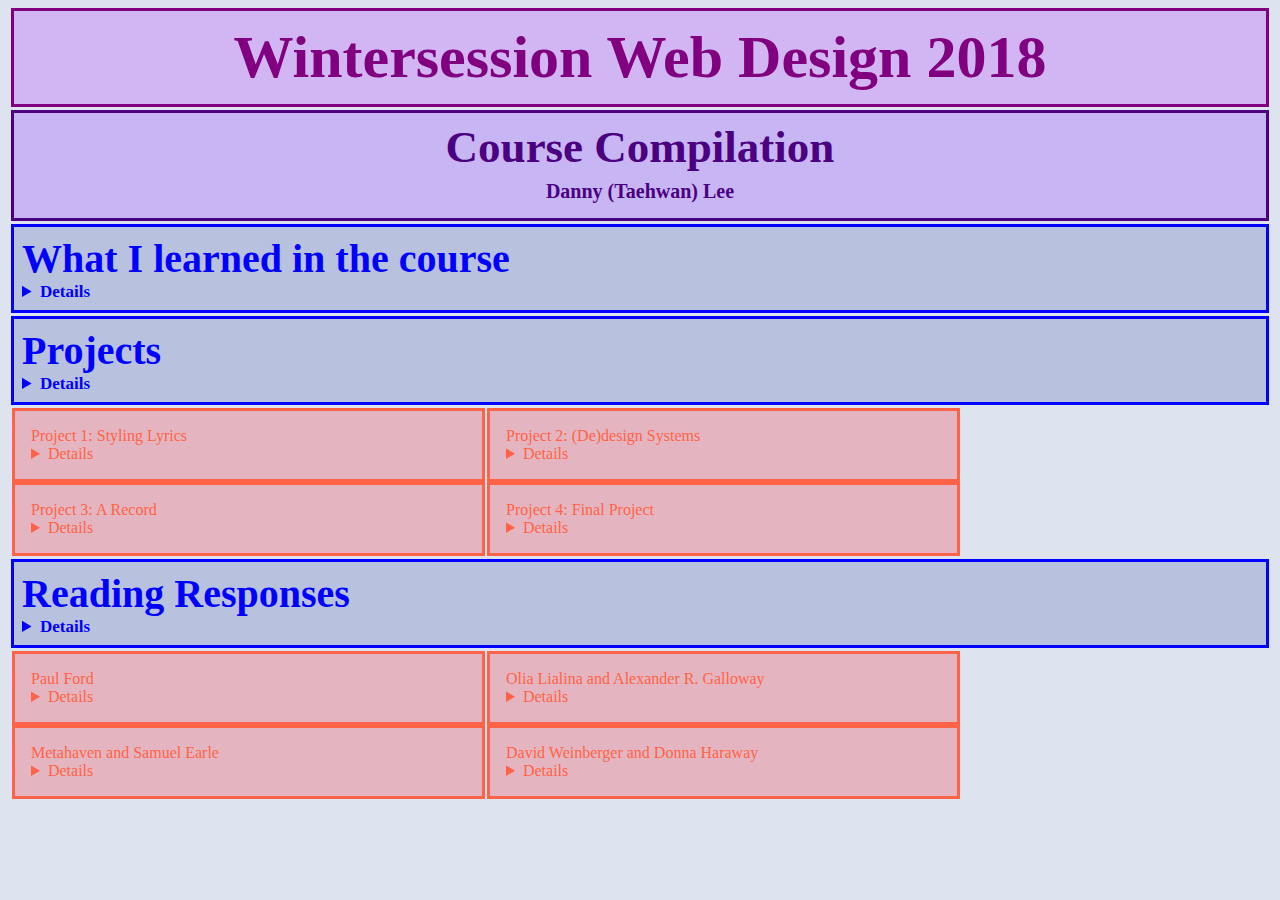
<file: index.html>
<!DOCTYPE>
<html>
<head>
<link type="text/css" rel="stylesheet" href="css/style.css">
</head>
<body link="gray">

   <h1> Wintersession Web Design 2018
   <div class="text2">
   </div>
   </h1>

      <h2> Course Compilation
         <div class="text2">
         <div class="text3">
         <h3> Danny (Taehwan) Lee </h3>
         </div>
         </div>
      </h2>

      <h4> What I learned in the course
            <div class="text2">
            <details>
               <div class="text3">
                  <p> I learned the basics of HTML, CSS, JS, and jquery and used these skills to develop various projects. Additionally, I read and discussed with the professor and other students about articles related to the web and coding language history. </p>
               </div>
            </details>
            </div>
            </h4>

            <h4> Projects
            <div class="text2">
            <details>
               <div class="text3">
                  <p> These are assignments done throughout Web Design Wintersession 2018 in Bobbie Joe Smith's class in Web Design.</p>
               </div>
            </details>
            </div>
            </h4>


<section id="floated">

      <div class="event">
         <summary>Project 1: Styling Lyrics</summary>
            <div class="text">
               <details>
                  <div class="text"><a href="Project1-Wintersession/index.html">
                     <h5> Song of Ancients </h5></a>
                  </div>
                     <p>In this assignment, we had to choose a song's lyrics and decorate the website to fit the theme of the song. The song I chose is Emi Evan's Song of the Ancients. The song isn't a real language, but made up gibberish called Chaos language. I chose this song because there is no true meaning and it can be interpreted in various ways. When I listen to it, I can visualize a solo journey across a desert, uncertain what will be in the other side.</p>
                  </div>
               </details>
            </div>


      <div class="event">
         <summary>Project 2: (De)design Systems</summary>
            <div class="text">
               <details>
                  <div class="text"><a href="Project2-Wintersession/index.html">
                     <h5> dojon: rpg maker </h5></a>
                  </div>
                     <p>We had to take an existing website and improve it. The website I chose is dojon, which is a resource site for role playing games. In the old website, the side menu causes unnecessary scrolling, so I decided to make a table that will be more user-friendly and take less space. Additionally, I added a news page so that if people are curious about the specialty of the games they play.</p>
                  </div>
            </details>
         </div>

      <div class="event">
         <summary>Project 3: A Record</summary>
            <div class="text">
               <details>
                  <div class="text"><a href="Project3-Wintersession/index.html">
                     <h5> 5 Stages of Grief </h5></a>
                  </div>
                     <p>This project is about a common life event that humans experience: the 5 stages of grief. The menu is designed so the user is curious what comes after. In the actual stages, there are a series of circles that convey the thoughts of the person. Below, there is a brief summary of the stage the user is on and a right/left arrow navigator. This design makes a endless loop of the process of grief until you decide to escape using the back button on the top left.</p>
                  </div>
               </details>
            </div>

      <div class="event">
         <summary>Project 4: Final Project</summary>
            <div class="text">
               <details>
                  <div class="text"><a href="Project4-Wintersession/index.html">
                     <h5> 5 Stages of Grief (revised) </h5></a>
                  </div>
                     <p>We had to take an existing project and update it. I decided to update the 5 Stages of Grief. I applied various typefaces, animations, and color so that it conveys more expression in comparison to the last one. Additionally, I replaced the multiple of circles with a illustration of thought bubbles and a human. This way, there is a more straightforward process in looking at each stage of grief.</p>
                  </div>
               </details>
            </div>

   </section>




   <h4> Reading Responses
      <div class="text2">
         <details>
            <div class="text3">
                <p> Aside from assignments, these are responses on readings assigned.</p>
            </div>
         </details>
      </div>
   </h4>


<section id="floated">

      <div class="event">
         <summary>Paul Ford</summary>
            <div class="text">
               <details>
                  <div class="text"><a href="Reading_1/index.html">
                     <h5> What is Code? </h5></a>
                  </div>
                     <!--<p>Paul Ford: What is Code?</p>-->
                  </div>
               </details>
            </div>

      <div class="event">
         <summary>Olia Lialina and Alexander R. Galloway</summary>
            <div class="text">
               <details>
                  <div class="text"><a href="Reading_2/index.html">
                     <h5> Vernacular Web 1/Jodi's Infrastructure </h5></a>
                  </div>
                     <!--<p>We had to take an existing website and redesign it to make it "better." When it comes to being better, I took the approach of functionality and how user-friendly it is. The website I chose is dojon, which is a resource site for role playing games. In the old website, the side menu causes unnecessary scrolling, so I decided to make a table that will take less space, yet is as functional as the original. Additionally, I added a news page so that if people are curious about the specialty of the games they play.</p>-->
                  </div>
               </details>
            </div>

      <div class="event">
         <summary>Metahaven and Samuel Earle</summary>
            <div class="text">
               <details>
                  <div class="text"><a href="Reading_3/index.html">
                     <h5> Captives of the Cloud/Capitalism vs. Privacy </h5></a>
                  </div>
                     <!--<p>This project is about a common life event that humans experience: the 5 stages of grief. The menu is designed so the user is curious what comes after. In the actual stages, there are a series of circles that convey the thoughts of the person. Below, there is a brief summary of the stage the user is on and a right/left arrow navigator. This design makes a endless loop of the process of grief until you decide to escape using the back button on the top left.</p>-->
                  </div>
               </details>
            </div>

      <div class="event">
         <summary> David Weinberger and Donna Haraway</summary>
            <div class="text">
               <details>
                  <div class="text"><a href="Reading_4/index.html">
                     <h5> New Clues & the Cyborg Manifesto </h5></a>
                  </div>
                     <!--<p>We had to take an existing project and update it. I decided to update the 5 Stages of Grief. I applied various typefaces, animations, and color so that it conveys more expression in comparison to the last one. Additionally, I replaced the multiple of circles with a illustration of thought bubbles and a human. This way, there is a more straightforward process in looking at each stage of grief.</p>-->
                  </div>
               </details>
            </div>

   </section>



</body>
</html>
</file>
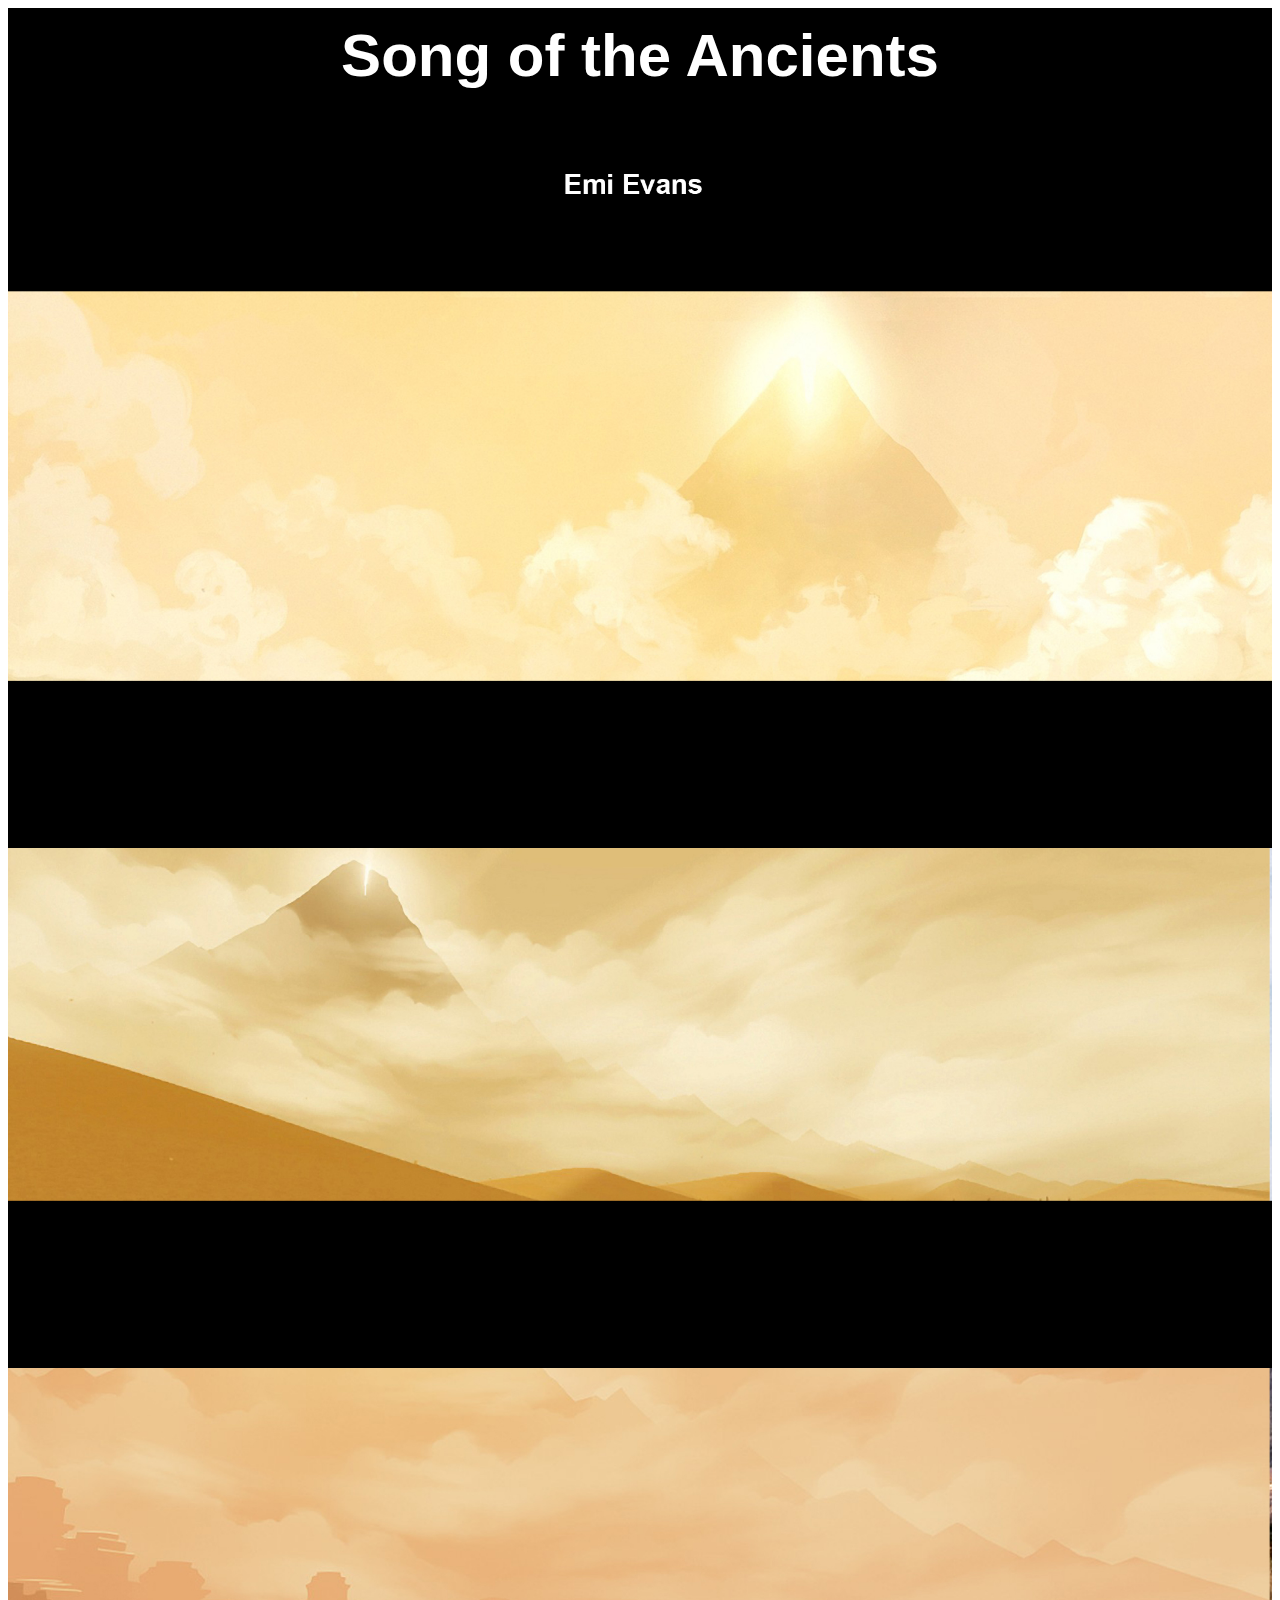
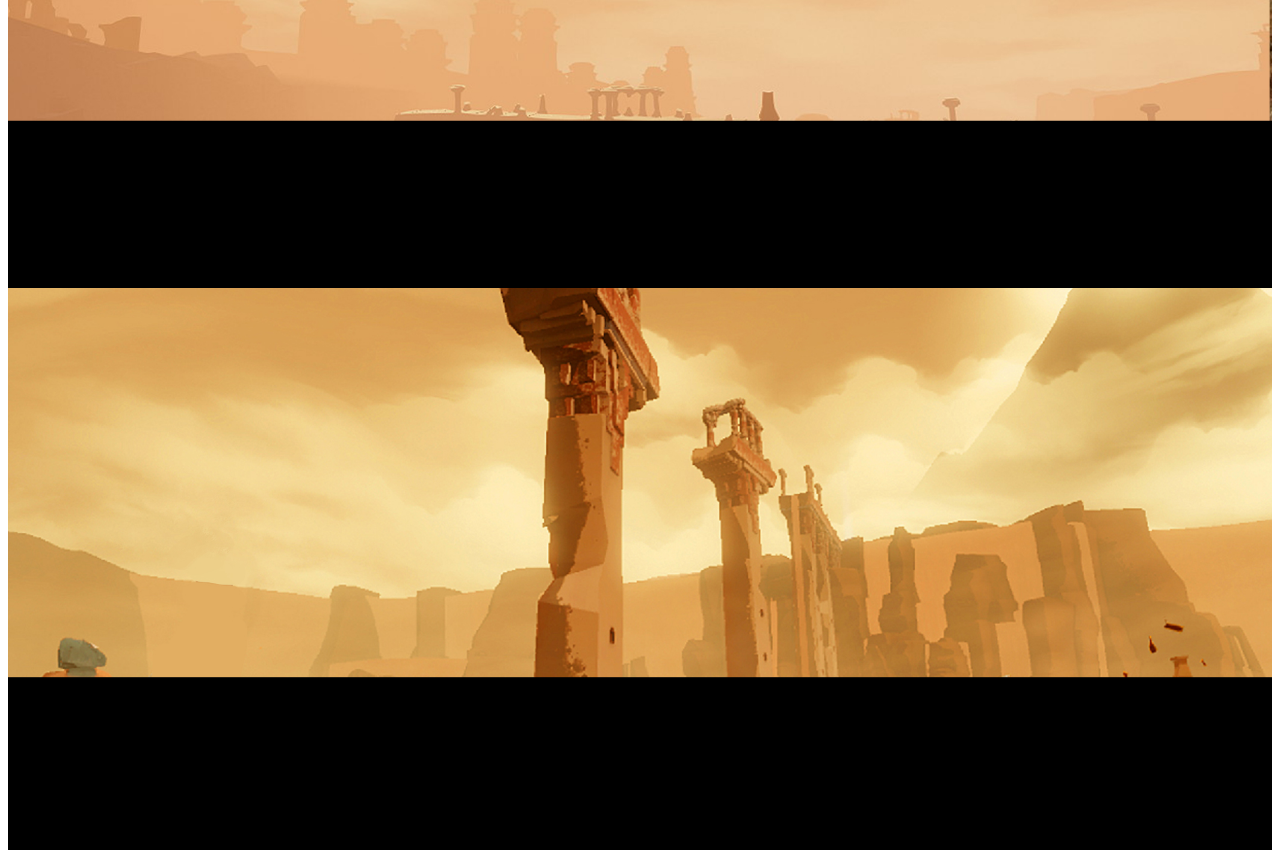
<file: Project1-Wintersession/index.html>
﻿<!DOCTYPE html>
<html lang="en-US">
<head>
	<title>Song of the Ancients</title>
	<meta property="og:type" content="website">
	<link type="text/css" rel="stylesheet" href="css/hover-box.css">
</head>
	<body>
	<h1>Song of the Ancients</h1>
	<!--<h2>Emi Evans</h2>-->
		<div class="hvrbox">
			<img src="img/photos/photo9.jpg" alt="" class="hvrbox-layer_bottom">
			<div class="hvrbox-layer_top">
				<div class="hvrbox-text">	Kuwata <!--[Souta]--> tsunowo vralai <br>
      											Tsuriji <!--[Saaha]--> pufuralekai <br>
      											Kwondzuvai undovartsu wronduwail <br>
      											Tjortetei <!--[Skora]--> jeki liago<br>
      											<br>
      											<br>
      											<br>
      											<br>
      											<br>
      											<br>
      											<br>
      											<br>
      											<br>
      											<br>
      											<br>
      											<br>
      											<br>
      											<br>
      											<br>
      											<br>
      											<br>
      											<br>
      											<br>
      											<br>
      											<br>
      											Jiunmata <!--[Langu]--> ivelischpfuli <br>
      											Neftyoma <!--[Nyawa]--> sorepiyamei <br>
      											Schijiyako alefni fatalliliya <br>
      											Nic'hpisfa <!--[Kali]--> unhoreselye <br>
      											<br>
      											<br>
      											<br>
      											<br>
      											<br>
      											<br>
      											<br>
      											<br>
      											<br>
      											<br>
      											<br>
      											<br>
      											<br>
      											<br>
      											<br>
      											<br>
      											<br>
      											<br>
      											<br>
      											<br>
      											<br>
      											Otrajain aforeje kurasol <!--[da]--> <br>
      											Towari hatasei mic'hatasei tsufrallai <br>
      											Otrajain aforeje kurasol <!--[da]--> <br>
      											Towari hatasei mic'hatasei tsufrallai ilja <br>
      											<br>
      											<br>
      											<br>
      											<br>
      											<br>
      											<br>
      											<br>
      											<br>
      											<br>
      											<br>
      											<br>
      											<br>
      											<br>
      											<br>
      											<br>
      											<br>
      											<br>
      											<br>
      											<br>
      											<br>
      											<br>
      											Ullilya kojijichatjukaijai-wa <!--[u]--> <br>
      											nyame fretsumekri fretsumekri linganmai <!--[linganon]--> <br>
      											Ulreri manja <!--[manjahute]--> huteharraku-mu <br>
      											harirch lahadachfei lahadachfei shindulo <!--[hwo]-->

      	</div>
			</div>
	</body>
</html>
<!--	width: 400px;
	height:250px;  -->
</file>
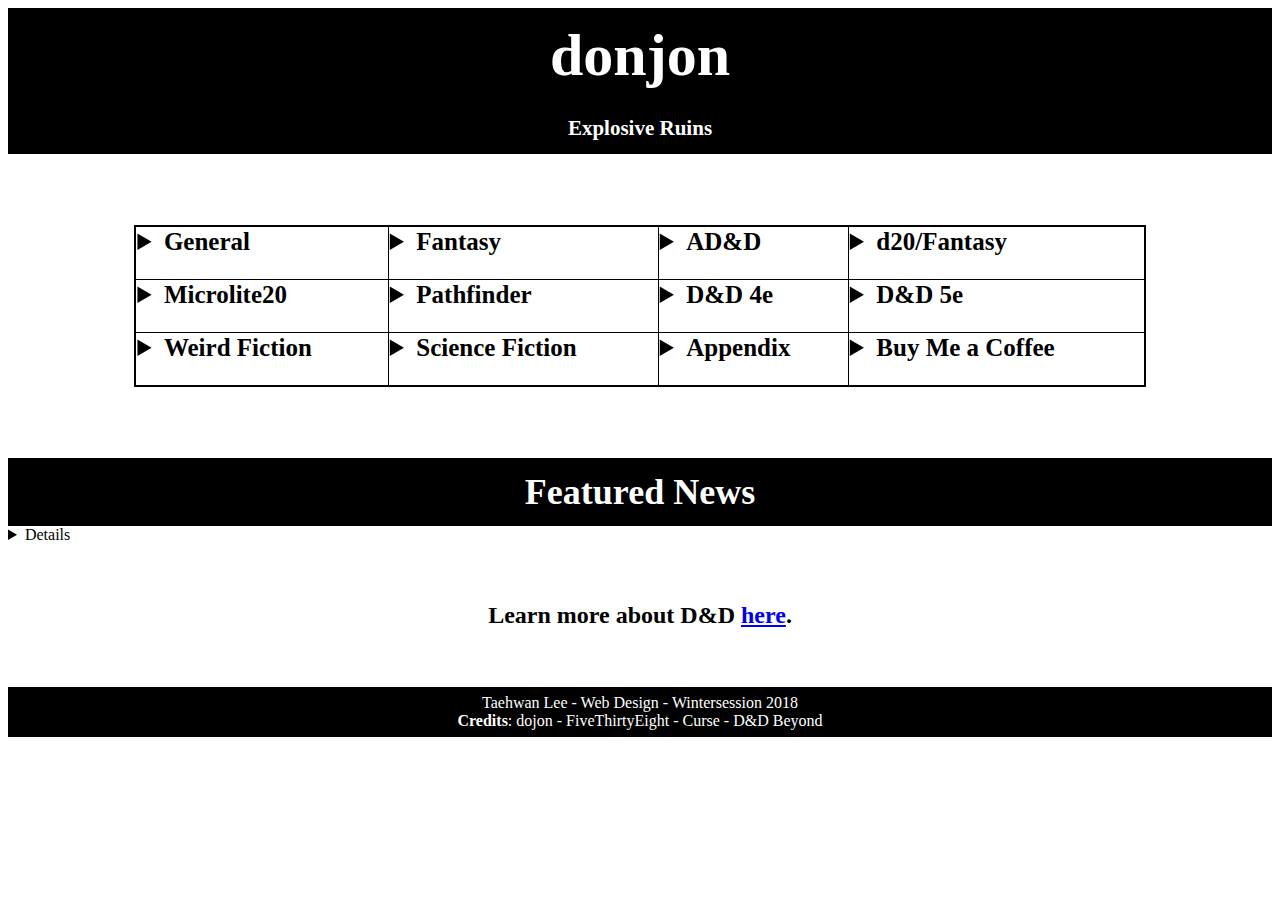
<file: Project2-Wintersession/index.html>
<!DOCTYPE html>
<html>
<head>

<link type="text/css" rel="stylesheet" href="css/style.css">
<body>

<h1> donjon </h1>
<h2> Explosive Ruins </h2>
<br>
<br>

<table border="1" align="center">
<tr>
  <th>
    <details>
      <summary>General</summary>
        <p><a href="http://donjon.bin.sh/name/markov.html">Markov Name Generator</a></p>
        <p><a href="http://donjon.bin.sh/world/">Fractal World Generator</a></p>
    </details>
  </th>
  <th>
    <details>
      <summary>Fantasy</summary>
        <p><a href="http://donjon.bin.sh/fantasy/name/#type=common;common=Human Male">Fantasy Name Generator</a></p>
        <p><a href="http://donjon.bin.sh/fantasy/random/#type=Quest">Random Generator</a></p>
        <p><a href="http://donjon.bin.sh/fantasy/calendar/">Fantasy Calendar Generator</a></p>
        <p><a href="http://donjon.bin.sh/fantasy/world/">Fantasy World Generator</a></p>
        <p><a href="http://donjon.bin.sh/fantasy/demographics/">Medieval Demographics Generator</a></p>
        <p><a href="http://donjon.bin.sh/fantasy/adventure/">Random Adventure Generator</a></p>
        <p><a href="http://donjon.bin.sh/fantasy/dungeon/">Random Dungeon Generator</a></p>
        <p><a href="http://donjon.bin.sh/fantasy/inn/">Random Inn Generator</a></p>
    </details>
  </th>
  <th>
    <details>
      <summary>AD&D</summary>
      <!--progress from here -->
        <p><a href="http://donjon.bin.sh/adnd/random/#type=npc">Random Generator</a></p>
        <p><a href="http://donjon.bin.sh/adnd/dungeon/">Random Dungeon Generator</a></p>
        <p><a href="http://donjon.bin.sh/adnd/magic/shop.html">Random Magic Shop Generator</a></p>
        <p><a href="http://donjon.bin.sh/adnd/treasure/">Random Treasure Generator</a></p>
    </details>
  </th>
  <th>
      <details>
        <summary>d20/Fantasy</summary>
        <p><a href="http://donjon.bin.sh/d20/initiative/">Initiative Tracker</a></p>
        <p><a href="http://donjon.bin.sh/d20/power/">Power Attack Calculator</a></p>
        <p><a href="http://donjon.bin.sh/d20/random/#type=npc">Random Generator</a></p>
        <p><a href="http://donjon.bin.sh/d20/demographics/">d20 Demographics Calculator</a></p>
        <p><a href="http://donjon.bin.sh/d20/dungeon/">Random Dungeon Generator</a></p>
        <p><a href="http://donjon.bin.sh/d20/encounter/">Random Encounter Generator</a></p>
        <p><a href="http://donjon.bin.sh/d20/magic/shop.html">Random Magic Shop Generator</a></p>
        <p><a href="http://donjon.bin.sh/d20/treasure/">Random Treasure Generator</a></p>
        <p><a href="http://donjon.bin.sh/d20/weather/">Random Weather Generator</a></p>
        <p><a href="http://donjon.bin.sh/d20/xp/">XP Calculator</a></p>
      </details>
  </th>
</tr>
<tr>
  <th>
      <details>
        <summary>Microlite20</summary>
        <p><a href="http://donjon.bin.sh/m20/Microlite20.pdf">Microlite20</a></p>
        <p><a href="http://donjon.bin.sh/m20/random/#type=npc">Random Generator</a></p>
        <p><a href="http://donjon.bin.sh/m20/monster/">Random Monster Generator</a></p>
        <p><a href="http://donjon.bin.sh/m20/dungeon/">Random Dungeon Generator</a></p>
      </details>
  </th>
  <th>
      <details>
        <summary>Pathfinder</summary>
        <p><a href="http://donjon.bin.sh/m20/dungeon/">Power Attack Calculator</a></p>
        <p><a href="http://donjon.bin.sh/pathfinder/random/#type=npc">Random Generator</a></p>
        <p><a href="http://donjon.bin.sh/pathfinder/dungeon/">Random Dungeon Generator</a></p>
        <p><a href="http://donjon.bin.sh/pathfinder/encounter/">Random Encounter Generator</a></p>
        <p><a href="http://donjon.bin.sh/pathfinder/magic/shop.html">Random Magic Shop Generator</a></p>
        <p><a href="http://donjon.bin.sh/pathfinder/treasure/">Random Treasure Generator</a></p>
      </details>
  </th>
  <th>
      <details>
        <summary>D&D 4e</summary>
        <p><a href="http://donjon.bin.sh/4e/random/#type=npc">Random Generator</a></p>
        <p><a href="http://donjon.bin.sh/4e/dungeon/">Random Dungeon Generator</a></p>
        <p><a href="http://donjon.bin.sh/4e/encounter/">Random Encounter Generator</a></p>
        <p><a href="http://donjon.bin.sh/4e/treasure/">Random Treasure Generator</a></p>
      </details>
  </th>
  <th>
      <details>
        <summary>D&D 5e</summary>
        <p><a href="http://donjon.bin.sh/5e/spells/">Spell Sheet</a></p>
        <p><a href="http://donjon.bin.sh/5e/monsters/">Monster List</a></p>
        <p><a href="http://donjon.bin.sh/5e/magic_items/">Magic Items</a></p>
        <p><a href="http://donjon.bin.sh/5e/calc/enc_size.html">Encounter Size Calculator</a></p>
        <p><a href="http://donjon.bin.sh/5e/initiative/">Initiative Tracker</a></p>
        <p><a href="http://donjon.bin.sh/5e/random/#type=encounter;n_pc=4;level=1;difficulty=any;environment=Underdark">Random Generator</a></p>
        <p><a href="http://donjon.bin.sh/5e/dungeon/">Random Dungeon Generator</a></p>
        <p><a href="http://donjon.bin.sh/5e/random/#type=encounter;n_pc=4;level=1;difficulty=any;environment=Underdark">Random Encounter Generator</a></p>
        <p><a href="http://donjon.bin.sh/5e/magic/shop.html">Random Magic Shop Generator</a></p>
        <p><a href="http://donjon.bin.sh/5e/random/#type=treasure;cr=0;loot_type=Individual Treasure">Random Treasure Generator</a></p>
      </details>
  </th>
</tr>
<tr>
  <th>
      <details>
        <summary>Weird Fiction</summary>
        <p><a href="http://donjon.bin.sh/weird/name/#type=cthulhu;cthulhu=Investigator Male">Weird Name Generator</a></p>
        <p><a href="http://donjon.bin.sh/weird/random/#type=Grim Fate">Random Generator</a></p>
      </details>
  </th>
  <th>
      <details>
        <summary>Science Fiction</summary>
        <p><a href="http://donjon.bin.sh/scifi/name/#type=cyberpunk;cyberpunk=Modern Male">SciFi Name Generator</a></p>
        <p><a href="http://donjon.bin.sh/scifi/random/#type=Cyberpunk Job">Random Generator</a></p>
        <p><a href="http://donjon.bin.sh/scifi/swfj/">SWd20 Freight Jobs</a></p>
        <p><a href="http://donjon.bin.sh/scifi/world/">SciFi World Generator</a></p>
        <p><a href="http://donjon.bin.sh/scifi/system/">Star System Generator</a></p>
        <p><a href="http://donjon.bin.sh/scifi/swsg/">SWd6 Generator</a></p>
        <p><a href="http://donjon.bin.sh/scifi/tsg/">Traveller System Generator</a></p>
      </details>
  </th>
  <th>
    <details>
      <summary>Appendix</summary>
      <p><a href="http://donjon.bin.sh/index.html">Index</a></p>
      <p><a href="http://donjon.bin.sh/code/">Code Library</a></p>
      <p><a href="http://donjon.bin.sh/apps/">Download Apps</a></p>
      <p><a href="http://donjon.bin.sh/fantasy/dungeon/wallpaper.cgi">Random Dungeon Wallpaper</a></p>
    </details>
    </div>
    </section>
  </th>
  <th>
    <details>
      <summary>Buy Me a Coffee</summary>
      <p><a href="https://ko-fi.com/R6R66B5C"> =) </a></p>
    </details>
    </div>
    </section>
  </th>
</tr>
</table>

<br>
<br>
<h3> Featured News </h3>
<details>
<br>
<br>
<h4> <b>Is your D&D Character Rare? </b></h4>
<h5> By <a href="https://fivethirtyeight.com/contributors/gus-wezerek/">Gus Wezerek</a> <br>
     Published October 12, 2017</h5>
<br>
<br>
<p> Before a “Dungeons & Dragons” player joins a game, before she finds her first sword or slays her first <a href="https://vignette.wikia.nocookie.net/forgottenrealms/images/1/17/Gnoll-5e.png/revision/latest?cb=20171011030355"> gnoll</a>, she must create a character who has a race and a class. Will she skulk in the shadows as a <a href="https://i.pinimg.com/736x/56/4e/44/564e44260172127f12c935832dac0d6e--gnome-rogue-character-portraits.jpg"> gnome rogue</a>? Sally forth with her <a href="https://i.pinimg.com/736x/a1/90/bd/a190bdcbb1a60d28f2578bc65f3c72b7.jpg">human paladin</a>? Reave up and down the Sword Coast as a <a href="http://moziru.com/images/drawn-dwarf-barbarian-warrior-13.jpg">dwarven barbarian?</a> </p>

<br>

<div class="container">
<a href="https://fivethirtyeight.com/features/is-your-dd-character-rare/"> <img src="img/scroll1.png"> </a>
<div class="overlay">
<div class="text"> Click to see <br> if your D&D character <br> is rare. </div>
</div>

<br>

<p> Since the tabletop role-playing game debuted in 1974, “Dungeons & Dragons” has grown to include so many different kinds of characters that there are two races of <a href="https://media-waterdeep.cursecdn.com/avatars/thumbnails/7/622/420/618/636286750209394240.png">playable bird people</a>. In August, the game’s publisher released an online tool called <a href="https://www.dndbeyond.com/">D&D Beyond</a> that streamlines the process of setting up a new character. Players created hundreds of thousands of characters in the site’s first month, and <a href ="https://www.curse.com/">Curse</a>, the developer behind D&D Beyond, sent us users’ most popular picks for races and classes from the game’s Fifth Edition. </p>

</details>

<br>
<h5> Learn more about D&D <a href="http://dnd.wizards.com/dungeons-and-dragons/what-is-dd">here</a>.</h5>
<br>

<footer> Taehwan Lee - Web Design - Wintersession 2018 <br>
         <b>Credits</b>: dojon - FiveThirtyEight - Curse - D&D Beyond</footer>

</body>
</html>
</file>
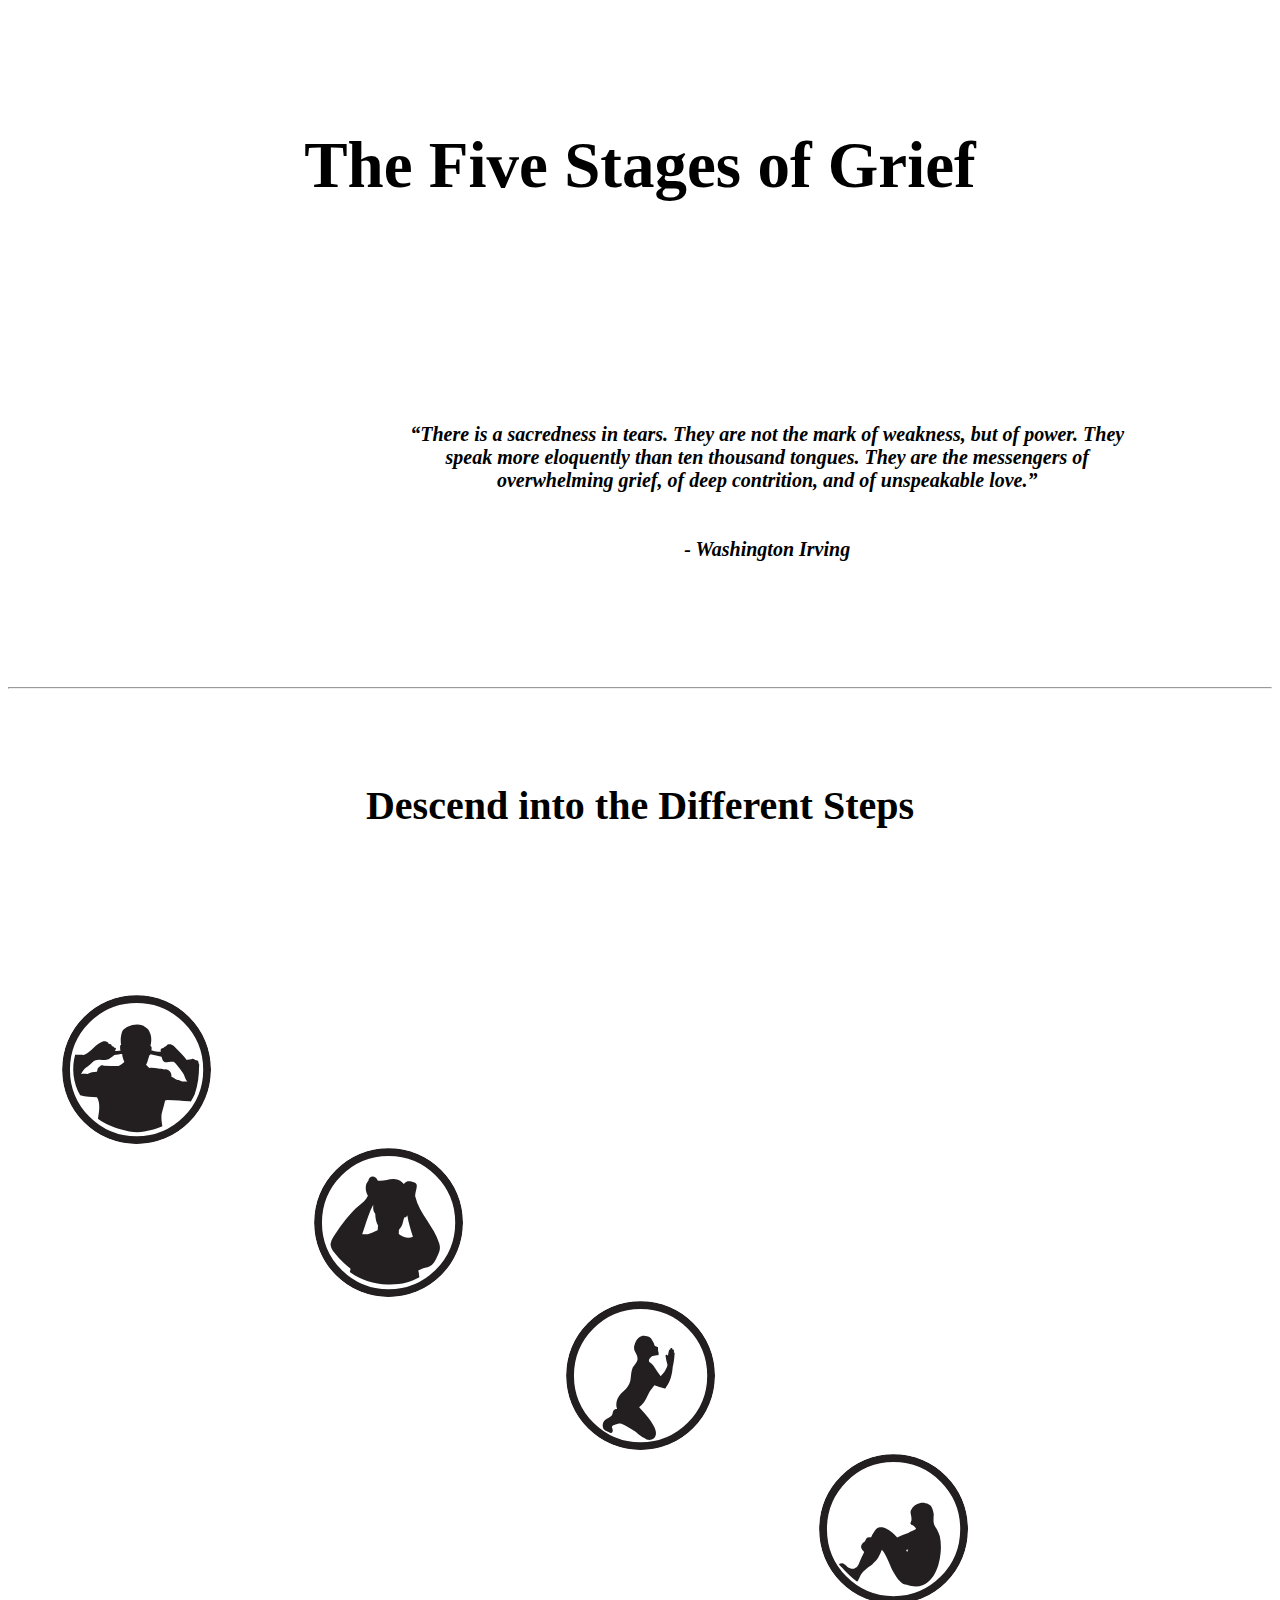
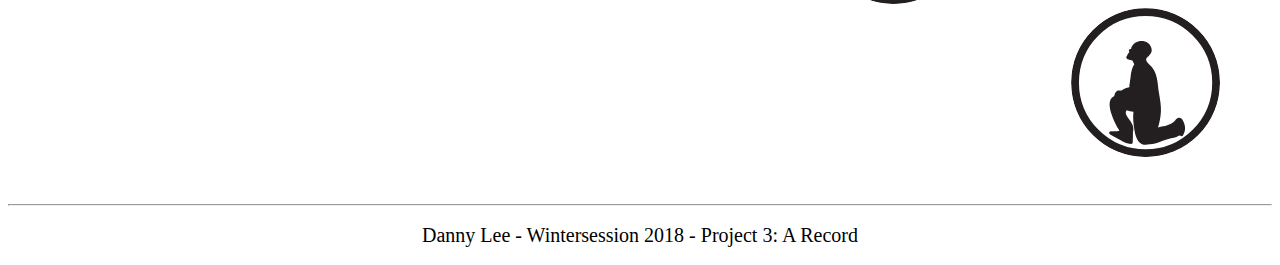
<file: Project3-Wintersession/index.html>
<!DOCTYPE>
<html>
<head>
<title> </title>
<link type="text/css" rel="stylesheet" href="css/style.css">

</head>
<body>

<!--<h1> The Five Stages of Grief </h1>-->
<h2> The Five Stages of Grief </h2>

<h3> “There is a sacredness in tears. They are not the mark of weakness, but of power. They speak more eloquently than ten thousand tongues. They are the messengers of overwhelming grief, of deep contrition, and of unspeakable love.” <br> <br> <br> <strong>- Washington Irving </strong></h3>
<br>
<hr>

<h6>Descend into the Different Steps</h6>
<!--<nav>
   <ul>
      <li> <a href="shock.html"> Denial </a></li>
      <li> <a href="anger.html"> Anger </a></li>
      <li> <a href="barganing.html"> Barganing </a></li>
      <li> <a href="depression.html"> Depression </a></li>
      <li> <a href="accpetance.html"> Acceptance </a></li>
   </ul>
</nav>-->
<table style="width:100%" id="table1">
   <tr>
      <th><div class="container">
         <img src="img/circledenial.svg" alt="rubix" class="image">
         <div class="overlay">
         <div class="text"><a href="shock.html"> 1.Denial </a></li></div>
         </div>
         </div>
      </th>
<th></th>
<th></th>
<th></th>
<th></th>
</tr>

<tr>
<td></td>
      <td><div class="container">
         <img src="img/circleanger.svg" alt="rubix" class="image">
         <div class="overlay">
         <div class="text"><a href="anger.html"> 2.Anger </a></li></div>
         </div>
         </div>
      </td>
<td></td>
<td></td>
<td></td>
</tr>

<tr>
<td></td>
<td></td>
      <td><div class="container">
         <img src="img/circlebarganing.svg" alt="rubix" class="image">
         <div class="overlay">
         <div class="text"><a href="barganing.html"> 3.Bargaining </a></li></div>
         </div>
         </div>
      </td>
<td></td>
<td></td>
</tr>

<tr>
<td></td>
<td></td>
<td></td>
      <td><div class="container">
         <img src="img/circledepression.svg" alt="rubix" class="image">
         <div class="overlay">
         <div class="text"><a href="depression.html"> 4.Depression </a></li></div>
         </div>
         </div>
      </td>
<td></td>
</tr>

<tr>
<td></td>
<td></td>
<td></td>
<td></td>
      <td><div class="container">
         <img src="img/circleacceptance.svg" alt="rubix" class="image">
         <div class="overlay">
         <div class="text"><a href="accpetance.html"> 5.Acceptance </a></li></div>
         </div>
         </div>
      </td>
   </tr>
</table>
<br>
<br>

   <!--<h2> Song Inspiration Links </h2>
      <p> <a href="https://www.youtube.com/watch?v=YOx710drHnw"> Sergei Rachmaninoff - Prelude Op. 3 No. 2 in C# Minor (Denial) </a> </p>
      <p> <a href="https://www.youtube.com/watch?v=XIKdCTmcTLs"> Pollini(Chopin) - Etude Op.10 No.4 (Anger) </a> </p>
      <p> <a href="https://www.youtube.com/watch?v=9IbCEF1XF9Q"> Georges Cziffra(Chopin) - Chopin's Op.25 No.12 (Ocean) Etude (Barganing) </a> </p>
      <p> <a href="https://www.youtube.com/watch?v=ef-4Bv5Ng0w"> Frederic Chopin - Prelude in E-Minor (op.28 no. 4) (Depression)</a> </p>
      <p> <a href="https://www.youtube.com/watch?v=CvFH_6DNRCY"> Claude Debussy - Clair De Lune (Acceptance) </a> </p>-->

<!--<div class="container">
<svg height="100" width="100">
  <circle cx="50" cy="50" r="40" stroke="black" stroke-width="3" fill="red" />
</svg>
<div class="text-block">
<h4>Title</h4>
<p>Body of Text</p>
</div>
</div>-->

<!--<div class="image">
  <img src="img/rubix.png" alt="rubix" style="width:10%;"/>

    <h4><span>Nature</span></h4>
</div>-->

<hr>
<footer> Danny Lee - Wintersession 2018 - Project 3: A Record </footer>
</body>


</html>
</file>
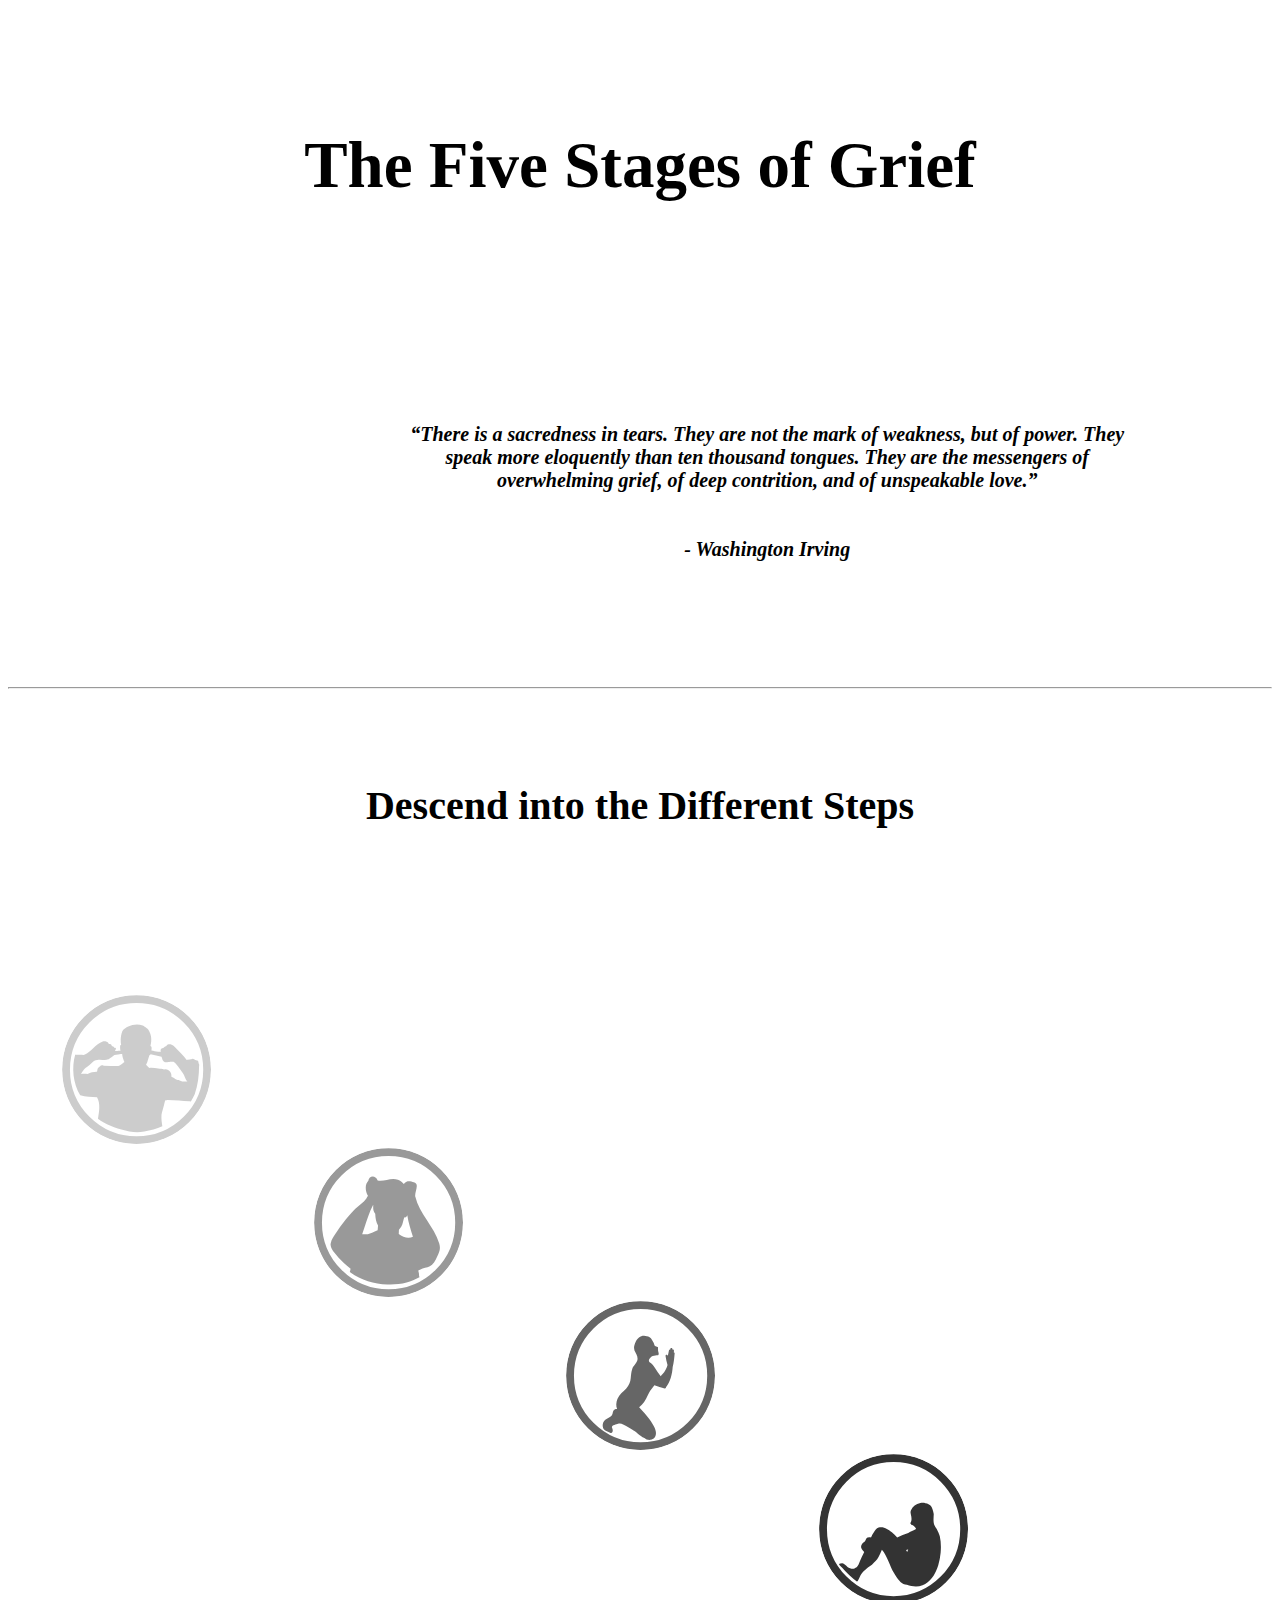
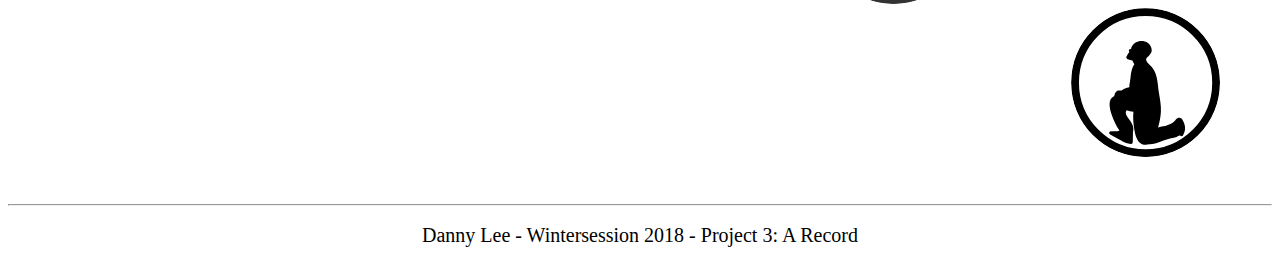
<file: Project4-Wintersession/index.html>
<!DOCTYPE>
<html>
<head>
<title> </title>
<link type="text/css" rel="stylesheet" href="css/style.css">

</head>
<body>

<!--<h1> The Five Stages of Grief </h1>-->
<h2> The Five Stages of Grief </h2>

<h3> “There is a sacredness in tears. They are not the mark of weakness, but of power. They speak more eloquently than ten thousand tongues. They are the messengers of overwhelming grief, of deep contrition, and of unspeakable love.” <br> <br> <br> <strong>- Washington Irving </strong></h3>
<br>
<hr>

<h6>Descend into the Different Steps</h6>
<!--<nav>
   <ul>
      <li> <a href="shock.html"> Denial </a></li>
      <li> <a href="anger.html"> Anger </a></li>
      <li> <a href="barganing.html"> Barganing </a></li>
      <li> <a href="depression.html"> Depression </a></li>
      <li> <a href="accpetance.html"> Acceptance </a></li>
   </ul>
</nav>-->
<table style="width:100%" id="table1">
   <tr>
      <th><div class="container3">
         <img src="img/circledenial_1.svg" alt="rubix" class="image">
         <div class="overlay3">
         <div class="text"><a href="shock.html"> 1.Denial </a></li></div>
         </div>
         </div>
      </th>
<th></th>
<th></th>
<th></th>
<th></th>
</tr>

<tr>
<td></td>
      <td><div class="container3">
         <img src="img/circleanger_1.svg" alt="rubix" class="image">
         <div class="overlay3">
         <div class="text"><a href="anger.html"> 2.Anger </a></li></div>
         </div>
         </div>
      </td>
<td></td>
<td></td>
<td></td>
</tr>

<tr>
<td></td>
<td></td>
      <td><div class="container3">
         <img src="img/circlebarganing_1.svg" alt="rubix" class="image">
         <div class="overlay3">
         <div class="text"><a href="barganing.html"> 3.Bargaining </a></li></div>
         </div>
         </div>
      </td>
<td></td>
<td></td>
</tr>

<tr>
<td></td>
<td></td>
<td></td>
      <td><div class="container3">
         <img src="img/circledepression_1.svg" alt="rubix" class="image">
         <div class="overlay3">
         <div class="text"><a href="depression.html"> 4.Depression </a></li></div>
         </div>
         </div>
      </td>
<td></td>
</tr>

<tr>
<td></td>
<td></td>
<td></td>
<td></td>
      <td><div class="container3">
         <img src="img/circleacceptance_1.svg" alt="rubix" class="image">
         <div class="overlay3">
         <div class="text"><a href="accpetance.html"> 5.Acceptance </a></li></div>
         </div>
         </div>
      </td>
   </tr>
</table>
<br>
<br>

   <!--<h2> Song Inspiration Links </h2>
      <p> <a href="https://www.youtube.com/watch?v=YOx710drHnw"> Sergei Rachmaninoff - Prelude Op. 3 No. 2 in C# Minor (Denial) </a> </p>
      <p> <a href="https://www.youtube.com/watch?v=XIKdCTmcTLs"> Pollini(Chopin) - Etude Op.10 No.4 (Anger) </a> </p>
      <p> <a href="https://www.youtube.com/watch?v=9IbCEF1XF9Q"> Georges Cziffra(Chopin) - Chopin's Op.25 No.12 (Ocean) Etude (Barganing) </a> </p>
      <p> <a href="https://www.youtube.com/watch?v=ef-4Bv5Ng0w"> Frederic Chopin - Prelude in E-Minor (op.28 no. 4) (Depression)</a> </p>
      <p> <a href="https://www.youtube.com/watch?v=CvFH_6DNRCY"> Claude Debussy - Clair De Lune (Acceptance) </a> </p>-->

<!--<div class="container">
<svg height="100" width="100">
  <circle cx="50" cy="50" r="40" stroke="black" stroke-width="3" fill="red" />
</svg>
<div class="text-block">
<h4>Title</h4>
<p>Body of Text</p>
</div>
</div>-->

<!--<div class="image">
  <img src="img/rubix.png" alt="rubix" style="width:10%;"/>

    <h4><span>Nature</span></h4>
</div>-->

<hr>
<footer> Danny Lee - Wintersession 2018 - Project 3: A Record </footer>
</body>


</html>
</file>
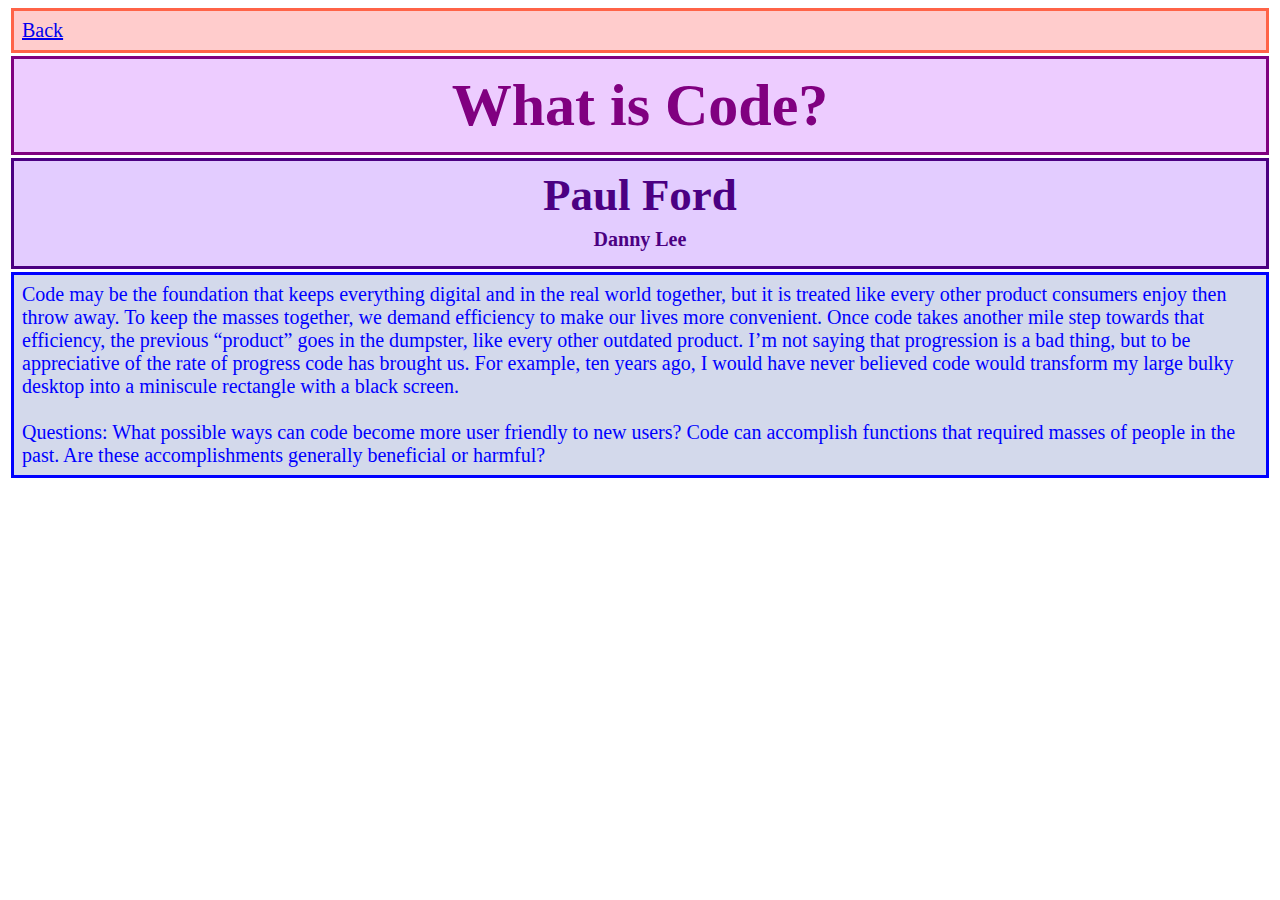
<file: Reading_1/index.html>
<!DOCTYPE>
<html>
<head>
<link type="text/css" rel="stylesheet" href="css/style.css">
</head>

<body>

<div class="text">
<div class="back">
<a href="../index.html"> Back </a>
</div>
</div>

<h1> What is Code? </h1>

   <h2> Paul Ford
      <div class="text2">
         <div class="text3">
            <h3> Danny Lee </h3>
         </div>
      </div>
   </h2>


<p> Code may be the foundation that keeps everything digital and in the real world together, but it is treated like every other product consumers enjoy then throw away. To keep the masses together, we demand efficiency to make our lives more convenient. Once code takes another mile step towards that efficiency, the previous “product” goes in the dumpster, like every other outdated product. I’m not saying that progression is a bad thing, but to be appreciative of the rate of progress code has brought us. For example, ten years ago, I would have never believed code would transform my large bulky desktop into a miniscule rectangle with a black screen.
<br>
<br>
Questions: What possible ways can code become more user friendly to new users?
Code can accomplish functions that required masses of people in the past. Are these accomplishments generally beneficial or harmful?

</p>
</body>


</html>
</file>
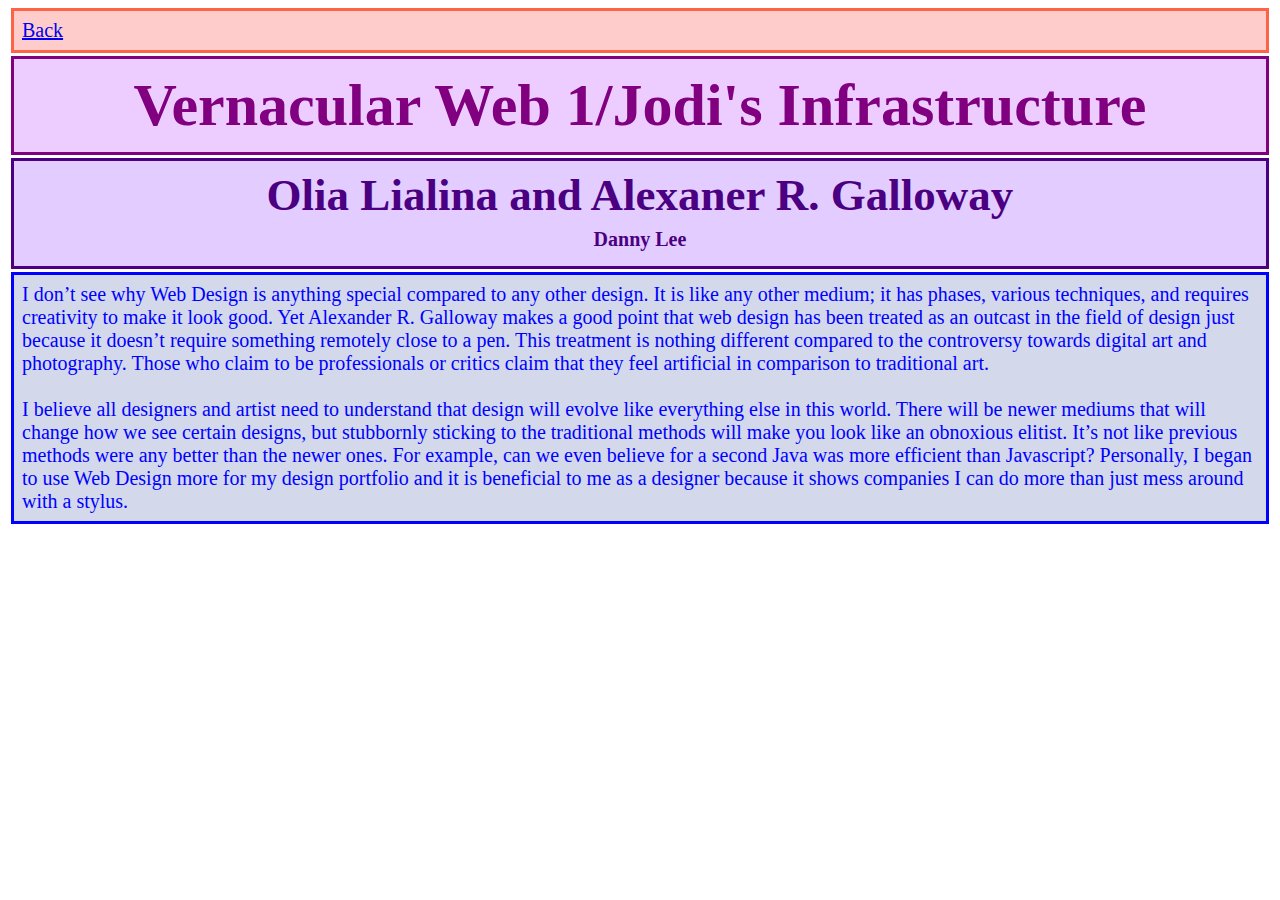
<file: Reading_2/index.html>
<!DOCTYPE>
<html>
<head>
<link type="text/css" rel="stylesheet" href="css/style.css">
</head>

<body>

<div class="text">
<div class="back">
<a href="../index.html"> Back </a>
</div>
</div>

<h1> Vernacular Web 1/Jodi's Infrastructure </h1>

<h2> Olia Lialina and Alexaner R. Galloway
   <div class="text2">
      <div class="text3">
         <h3> Danny Lee </h3>
      </div>
   </div>
</h2>

<p> I don’t see why Web Design is anything special compared to any other design. It is like any other medium; it has phases, various techniques, and requires creativity to make it look good. Yet Alexander R. Galloway makes a good point that web design has been treated as an outcast in the field of design just because it doesn’t require something remotely close to a pen. This treatment is nothing different compared to the controversy towards digital art and photography. Those who claim to be professionals or critics claim that they feel artificial in comparison to traditional art.
<br>
<br>
I believe all designers and artist need to understand that design will evolve like everything else in this world. There will be newer mediums that will change how we see certain designs, but stubbornly sticking to the traditional methods will make you look like an obnoxious elitist. It’s not like previous methods were any better than the newer ones. For example, can we even believe for a second Java was more efficient than Javascript? Personally, I began to use Web Design more for my design portfolio and it is beneficial to me as a designer because it shows companies I can do more than just mess around with a stylus.

</p>
</body>


</html>
</file>
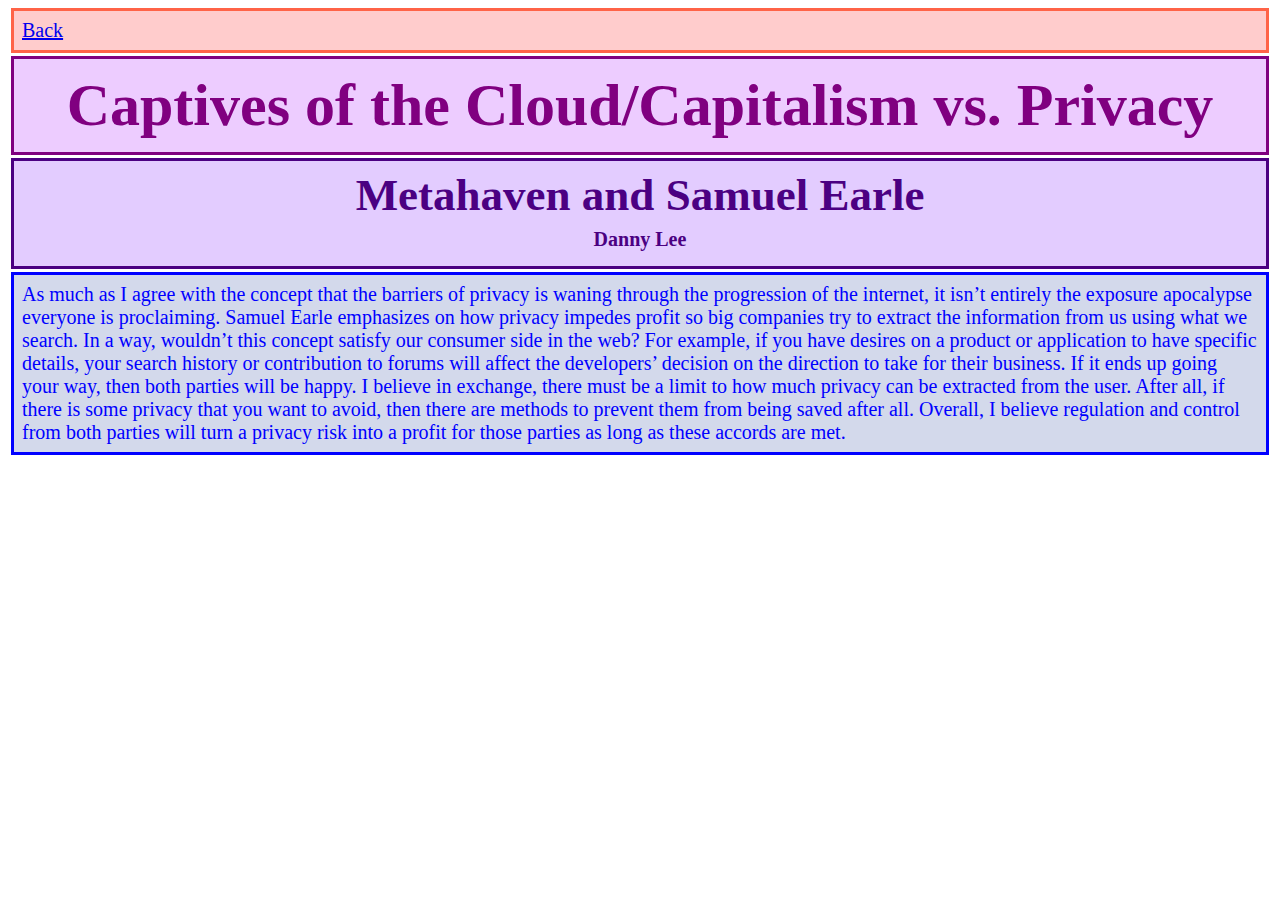
<file: Reading_3/index.html>
<!DOCTYPE>
<html>
<head>
<link type="text/css" rel="stylesheet" href="css/style.css">
</head>

<body>

<div class="text">
<div class="back">
<a href="../index.html"> Back </a>
</div>
</div>

<h1> Captives of the Cloud/Capitalism vs. Privacy </h1>

<h2> Metahaven and Samuel Earle
   <div class="text2">
      <div class="text3">
         <h3> Danny Lee </h3>
      </div>
   </div>
</h2>

<p> As much as I agree with the concept that the barriers of privacy is waning through the progression of the internet, it isn’t entirely the exposure apocalypse everyone is proclaiming. Samuel Earle emphasizes on how privacy impedes profit so big companies try to extract the information from us using what we search. In a way, wouldn’t this concept satisfy our consumer side in the web? For example, if you have desires on a product or application to have specific details, your search history or contribution to forums will affect the developers’ decision on the direction to take for their business. If it ends up going your way, then both parties will be happy. I believe in exchange, there must be a limit to how much privacy can be extracted from the user. After all, if there is some privacy that you want to avoid, then there are methods to prevent them from being saved after all. Overall, I believe regulation and control from both parties will turn a privacy risk into a profit for those parties as long as these accords are met.

</p>
</body>


</html>
</file>
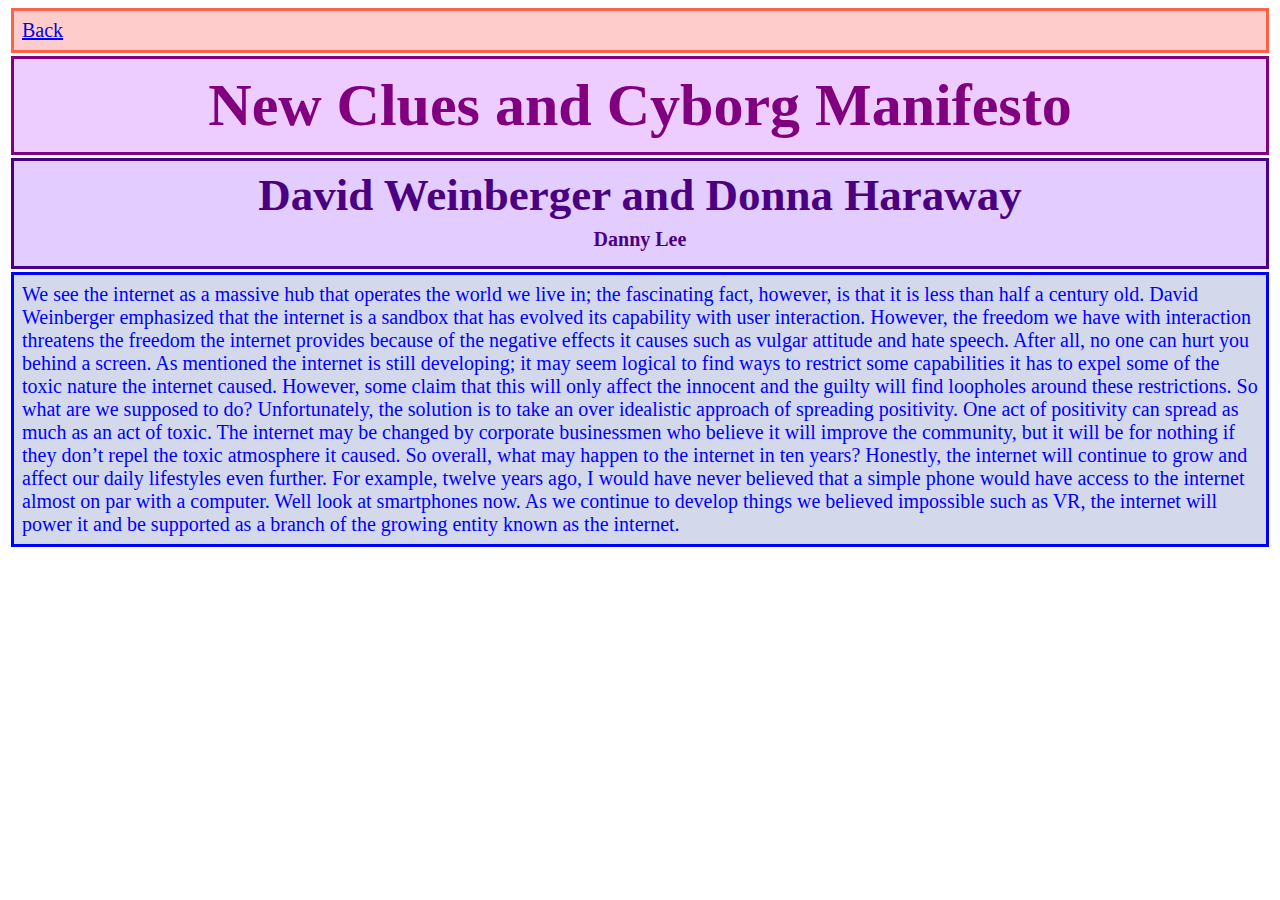
<file: Reading_4/index.html>
<!DOCTYPE>
<html>
<head>
<link type="text/css" rel="stylesheet" href="css/style.css">
</head>

<body>

<div class="text">
<div class="back">
<a href="../index.html"> Back </a>
</div>
</div>

<h1> New Clues and Cyborg Manifesto </h1>

<h2> David Weinberger and Donna Haraway
   <div class="text2">
      <div class="text3">
         <h3> Danny Lee </h3>
      </div>
   </div>
</h2>

<p> We see the internet as a massive hub that operates the world we live in; the fascinating fact, however, is that it is less than half a century old. David Weinberger emphasized that the internet is a sandbox that has evolved its capability with user interaction. However, the freedom we have with interaction threatens the freedom the internet provides because of the negative effects it causes such as vulgar attitude and hate speech. After all, no one can hurt you behind a screen. As mentioned the internet is still developing; it may seem logical to find ways to restrict some capabilities it has to expel some of the toxic nature the internet caused. However, some claim that this will only affect the innocent and the guilty will find loopholes around these restrictions. So what are we supposed to do? Unfortunately, the solution is to take an over idealistic approach of spreading positivity. One act of positivity can spread as much as an act of toxic. The internet may be changed by corporate businessmen who believe it will improve the community, but it will be for nothing if they don’t repel the toxic atmosphere it caused. So overall, what may happen to the internet in ten years? Honestly, the internet will continue to grow and affect our daily lifestyles even further. For example, twelve years ago, I would have never believed that a simple phone would have access to the internet almost on par with a computer. Well look at smartphones now. As we continue to develop things we believed impossible such as VR, the internet will power it and be supported as a branch of the growing entity known as the internet.

</p>
</body>


</html>
</file>
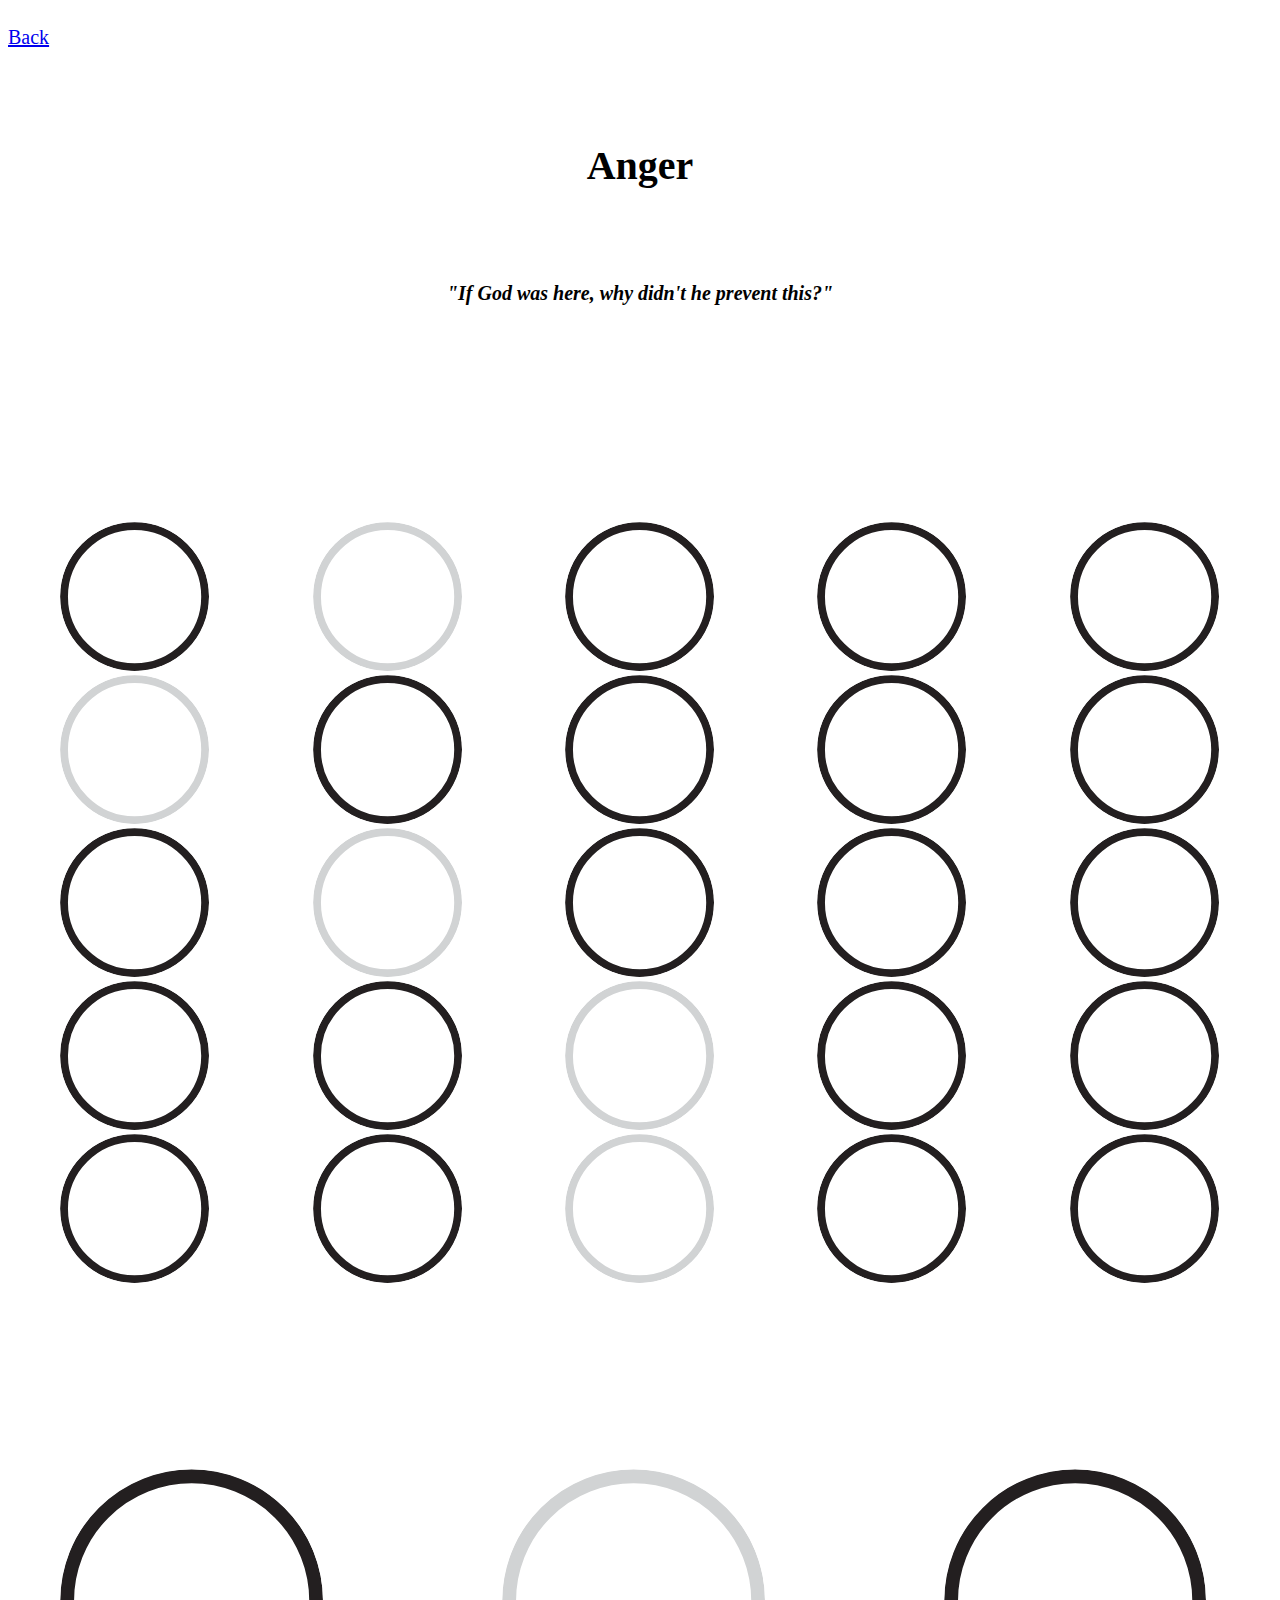
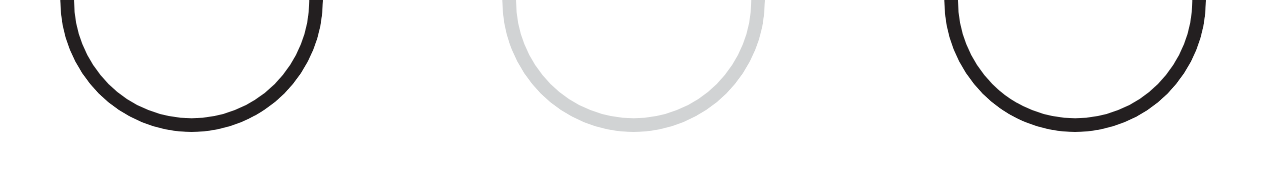
<file: Project3-Wintersession/anger.html>
<!DOCTYPE>
<html>
<head>
<title> </title>
<link type="text/css" rel="stylesheet" href="css/style.css">
<link type="text/css" rel="stylesheet" href="css/table.css">
</head>
<body>
<audio src="audio/Anger.mp3" autoplay>
<embed name="Anger" src="audio/Anger.mp3" width="180" height="90" loop="false" hidden="true" autostart="false">
<source src="audio/Anger.mp3" type="audio/mpeg" preload="auto">
</audio>

<br>
<div class="back">
<a href="index.html"> Back </a>
</div>
<!--<embeded
   src="audio/Denial.mp3"
   width="180"
   height="90"
   loop="false"
   autostart="false">-->
<h4> Anger </h4>
      <h5> "If God was here, why didn't he prevent this?" </h5>

<table style="width:100%" id="table1">
   <tr>
      <th><div class="container">
         <img src="img/circle.svg" alt="rubix" class="image">
         <div class="overlay">
         <div class="text">"Why?"</li></div>
         </div>
         </div>
      </th>
<th><div class="container">
         <img src="img/circle2.svg" alt="rubix" class="image">
         <div class="overlay">
         <div class="text"> This isn't fair. </li></div>
         </div>
         </div></th>
<th><div class="container">
         <img src="img/circle.svg" alt="rubix" class="image">
         <div class="overlay">
         <div class="text">"Why?"</li></div>
         </div>
         </div></th>
<th><div class="container">
         <img src="img/circle.svg" alt="rubix" class="image">
         <div class="overlay">
         <div class="text">"Why?"</li></div>
         </div>
         </div></th>
<th><div class="container">
         <img src="img/circle.svg" alt="rubix" class="image">
         <div class="overlay">
         <div class="text">"Why?"</li></div>
         </div>
         </div></th>
</tr>

<tr>
<td><div class="container">
         <img src="img/circle2.svg" alt="rubix" class="image">
         <div class="overlay">
         <div class="text"> "What did I do wrong?" </li></div>
         </div>
         </div></td>
      <td><div class="container">
         <img src="img/circle.svg" alt="rubix" class="image">
         <div class="overlay">
         <div class="text">"Why?"</li></div>
         </div>
         </div>
      </td>
<td><div class="container">
         <img src="img/circle.svg" alt="rubix" class="image">
         <div class="overlay">
         <div class="text">"Why?"</li></div>
         </div>
         </div></td>
<td><div class="container">
         <img src="img/circle.svg" alt="rubix" class="image">
         <div class="overlay">
         <div class="text">"Why?"</li></div>
         </div>
         </div></td>
<td><div class="container">
         <img src="img/circle.svg" alt="rubix" class="image">
         <div class="overlay">
         <div class="text">"Why?"</li></div>
         </div>
         </div></td>
</tr>

<tr>
<td><div class="container">
         <img src="img/circle.svg" alt="rubix" class="image">
         <div class="overlay">
         <div class="text">"Why?"</li></div>
         </div>
         </div></td>
<td><div class="container">
         <img src="img/circle2.svg" alt="rubix" class="image">
         <div class="overlay">
         <div class="text"> "I didn't do anything to deserve this." </li></div>
         </div>
         </div></td>
      <td><div class="container">
         <img src="img/circle.svg" alt="rubix" class="image">
         <div class="overlay">
         <div class="text">"Why?"</li></div>
         </div>
         </div>
      </td>
<td><div class="container">
         <img src="img/circle.svg" alt="rubix" class="image">
         <div class="overlay">
         <div class="text">"Why?"</li></div>
         </div>
         </div></td>
<td><div class="container">
         <img src="img/circle.svg" alt="rubix" class="image">
         <div class="overlay">
         <div class="text">"Why?"</li></div>
         </div>
         </div></td>
</tr>

<tr>
<td><div class="container">
         <img src="img/circle.svg" alt="rubix" class="image">
         <div class="overlay">
         <div class="text">"Why?"</li></div>
         </div>
         </div></td>
<td><div class="container">
         <img src="img/circle.svg" alt="rubix" class="image">
         <div class="overlay">
         <div class="text">"Why?"</li></div>
         </div>
         </div></td>
<td><div class="container">
         <img src="img/circle2.svg" alt="rubix" class="image">
         <div class="overlay">
         <div class="text"> "So why is this pain weighing down on me?" </li></div>
         </div>
         </div></td>
      <td><div class="container">
         <img src="img/circle.svg" alt="rubix" class="image">
         <div class="overlay">
         <div class="text">"Why?"</li></div>
         </div>
         </div>
      </td>
<td><div class="container">
         <img src="img/circle.svg" alt="rubix" class="image">
         <div class="overlay">
         <div class="text">"Why?"</li></div>
         </div>
         </div></td>
</tr>

<tr>
<td><div class="container">
         <img src="img/circle.svg" alt="rubix" class="image">
         <div class="overlay">
         <div class="text">"Why?"</li></div>
         </div>
         </div></td>
<td><div class="container">
         <img src="img/circle.svg" alt="rubix" class="image">
         <div class="overlay">
         <div class="text">"Why?"</li></div>
         </div>
         </div></td>
<td><div class="container">
         <img src="img/circle2.svg" alt="rubix" class="image">
         <div class="overlay">
         <div class="text"> "Who do I blame for this pain?"</li></div>
         </div>
         </div></td>
<td><div class="container">
         <img src="img/circle.svg" alt="rubix" class="image">
         <div class="overlay">
         <div class="text">"Why?"</li></div>
         </div>
         </div></td>
      <td><div class="container">
         <img src="img/circle.svg" alt="rubix" class="image">
         <div class="overlay">
         <div class="text">"Why?"</li></div>
         </div>
         </div>
      </td>
   </tr>
</table>



<table style="width:105%">
<tr>
<th>
<div class="container">
  <img src="img/circle.svg" alt="circle" class="image">
  <div class="overlay">
    <div class="text"><a href="shock.html"> 1. Denial </a></li></div>
  </div>
</div>
</th>
<th>
<div class="container">
  <img src="img/circle2.svg" alt="circle" class="image">
  <div class="overlay">
    <div class="text">Anger extends to blaming anything related to the loss. You are hurt from this loss and don't know who to blame for this pain.</li></div>
  </div>
</div>
</th>
<th>
<div class="container">
  <img src="img/circle.svg" alt="circle" class="image">
  <div class="overlay">
    <div class="text"><a href="barganing.html"> 3. Bargaining </a></li></div>
  </div>
</div>
</th>

</tr>
</table>
<br>
<br>
</body>
</html>
</file>
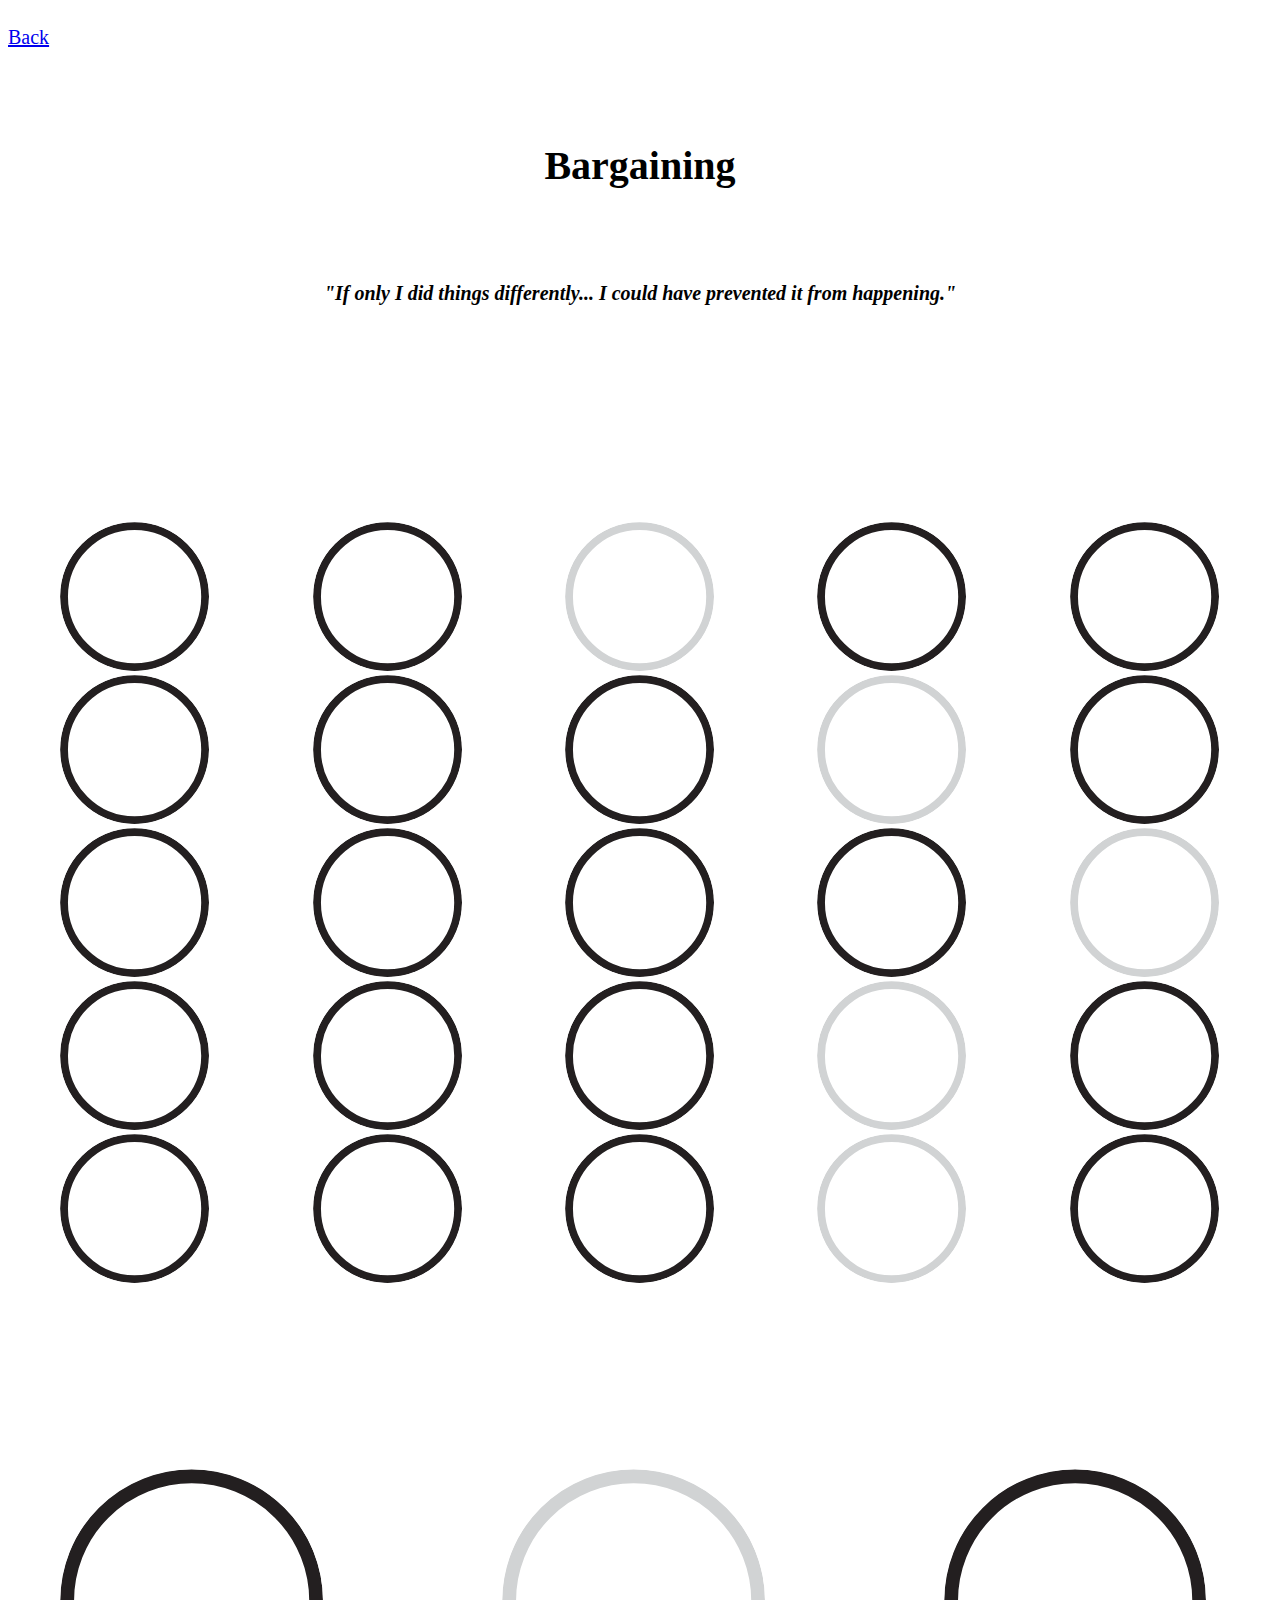
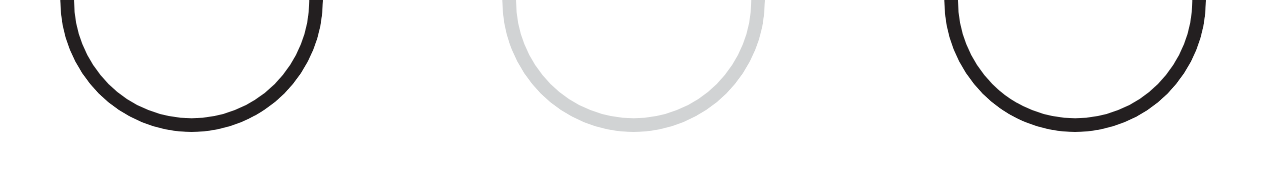
<file: Project3-Wintersession/barganing.html>
<!DOCTYPE>
<html>
<head>
<title> </title>
<link type="text/css" rel="stylesheet" href="css/style.css">
<link type="text/css" rel="stylesheet" href="css/table.css">
</head>
<body>
<audio src="audio/Barganing.mp3" autoplay>
<embed name="Barganing" src="audio/Barganing.mp3" width="180" height="90" loop="false" hidden="true" autostart="false">
<source src="audio/Barganing.mp3" type="audio/mpeg" preload="auto">
</audio>

<br>
<div class="back">
<a href="index.html"> Back </a>
</div>
<!--<embeded
   src="audio/Denial.mp3"
   width="180"
   height="90"
   loop="false"
   autostart="false">-->
<h4> Bargaining </h4>
      <h5> "If only I did things differently... I could have prevented it from happening." </h5>

<table style="width:100%" id="table1">
   <tr>
      <th><div class="container">
         <img src="img/circle.svg" alt="rubix" class="image">
         <div class="overlay">
         <div class="text">"If only..."</li></div>
         </div>
         </div>
      </th>
<th><div class="container">
         <img src="img/circle.svg" alt="rubix" class="image">
         <div class="overlay">
         <div class="text">"If only..."</li></div>
         </div>
         </div></th>
<th><div class="container">
         <img src="img/circle2.svg" alt="rubix" class="image">
         <div class="overlay">
         <div class="text"> "I'll be a better person." </li></div>
         </div>
         </div></th>
<th><div class="container">
         <img src="img/circle.svg" alt="rubix" class="image">
         <div class="overlay">
         <div class="text">"If only..."</li></div>
         </div>
         </div></th>
<th><div class="container">
         <img src="img/circle.svg" alt="rubix" class="image">
         <div class="overlay">
         <div class="text">"If only..."</li></div>
         </div>
         </div></th>
</tr>

<tr>
<td><div class="container">
         <img src="img/circle.svg" alt="rubix" class="image">
         <div class="overlay">
         <div class="text">"If only..."</li></div>
         </div>
         </div></td>
      <td><div class="container">
         <img src="img/circle.svg" alt="rubix" class="image">
         <div class="overlay">
         <div class="text">"If only..."</li></div>
         </div>
         </div>
      </td>
<td><div class="container">
         <img src="img/circle.svg" alt="rubix" class="image">
         <div class="overlay">
         <div class="text">"If only..."</li></div>
         </div>
         </div></td>
<td><div class="container">
         <img src="img/circle2.svg" alt="rubix" class="image">
         <div class="overlay">
         <div class="text"> "I'll devote my life to help others." </li></div>
         </div>
         </div></td>
<td><div class="container">
         <img src="img/circle.svg" alt="rubix" class="image">
         <div class="overlay">
         <div class="text">"If only..."</li></div>
         </div>
         </div></td>
</tr>

<tr>
<td><div class="container">
         <img src="img/circle.svg" alt="rubix" class="image">
         <div class="overlay">
         <div class="text">"If only..."</li></div>
         </div>
         </div></td>
<td><div class="container">
         <img src="img/circle.svg" alt="rubix" class="image">
         <div class="overlay">
         <div class="text">"If only..."</li></div>
         </div>
         </div></td>
      <td><div class="container">
         <img src="img/circle.svg" alt="rubix" class="image">
         <div class="overlay">
         <div class="text">"If only..."</li></div>
         </div>
         </div>
      </td>
<td><div class="container">
         <img src="img/circle.svg" alt="rubix" class="image">
         <div class="overlay">
         <div class="text">"If only..."</li></div>
         </div>
         </div></td>
<td><div class="container">
         <img src="img/circle2.svg" alt="rubix" class="image">
         <div class="overlay">
         <div class="text"> "I'll do anything you say..." </li></div>
         </div>
         </div></td>
</tr>

<tr>
<td><div class="container">
         <img src="img/circle.svg" alt="rubix" class="image">
         <div class="overlay">
         <div class="text">"If only..."</li></div>
         </div>
         </div></td>
<td><div class="container">
         <img src="img/circle.svg" alt="rubix" class="image">
         <div class="overlay">
         <div class="text">"If only..."</li></div>
         </div>
         </div></td>
<td><div class="container">
         <img src="img/circle.svg" alt="rubix" class="image">
         <div class="overlay">
         <div class="text">"If only..."</li></div>
         </div>
         </div></td>
      <td><div class="container">
         <img src="img/circle2.svg" alt="rubix" class="image">
         <div class="overlay">
         <div class="text"> "...so please, let me go back to how things were." </li></div>
         </div>
         </div>
      </td>
<td><div class="container">
         <img src="img/circle.svg" alt="rubix" class="image">
         <div class="overlay">
         <div class="text">"If only..."</li></div>
         </div>
         </div></td>
</tr>

<tr>
<td><div class="container">
         <img src="img/circle.svg" alt="rubix" class="image">
         <div class="overlay">
         <div class="text">"If only..."</li></div>
         </div>
         </div></td>
<td><div class="container">
         <img src="img/circle.svg" alt="rubix" class="image">
         <div class="overlay">
         <div class="text">"If only..."</li></div>
         </div>
         </div></td>
<td><div class="container">
         <img src="img/circle.svg" alt="rubix" class="image">
         <div class="overlay">
         <div class="text">"If only..."</li></div>
         </div>
         </div></td>
<td><div class="container">
         <img src="img/circle2.svg" alt="rubix" class="image">
         <div class="overlay">
         <div class="text"> "...please."</li></div>
         </div>
         </div></td>
      <td><div class="container">
         <img src="img/circle.svg" alt="rubix" class="image">
         <div class="overlay">
         <div class="text">"If only..."</li></div>
         </div>
         </div>
      </td>
   </tr>
</table>


<table style="width:105%">
<tr>
<th>
<div class="container">
  <img src="img/circle.svg" alt="circle" class="image">
  <div class="overlay">
    <div class="text"><a href="anger.html"> 2. Anger </a></li></div>
  </div>
</div>
</th>
<th>
<div class="container">
  <img src="img/circle2.svg" alt="circle" class="image">
  <div class="overlay">
    <div class="text">This is a stage where the griever will do anything as long as you can prevent the tragedy. This also involves contemplating whether things will be different if the situation changes.</li></div>
  </div>
</div>
</th>
<th>
<div class="container">
  <img src="img/circle.svg" alt="circle" class="image">
  <div class="overlay">
    <div class="text"><a href="depression.html"> 4. Depression </a></li></div>
  </div>
</div>
</th>


</tr>
</table>
<br>
<br>
</body>
</html>
</file>
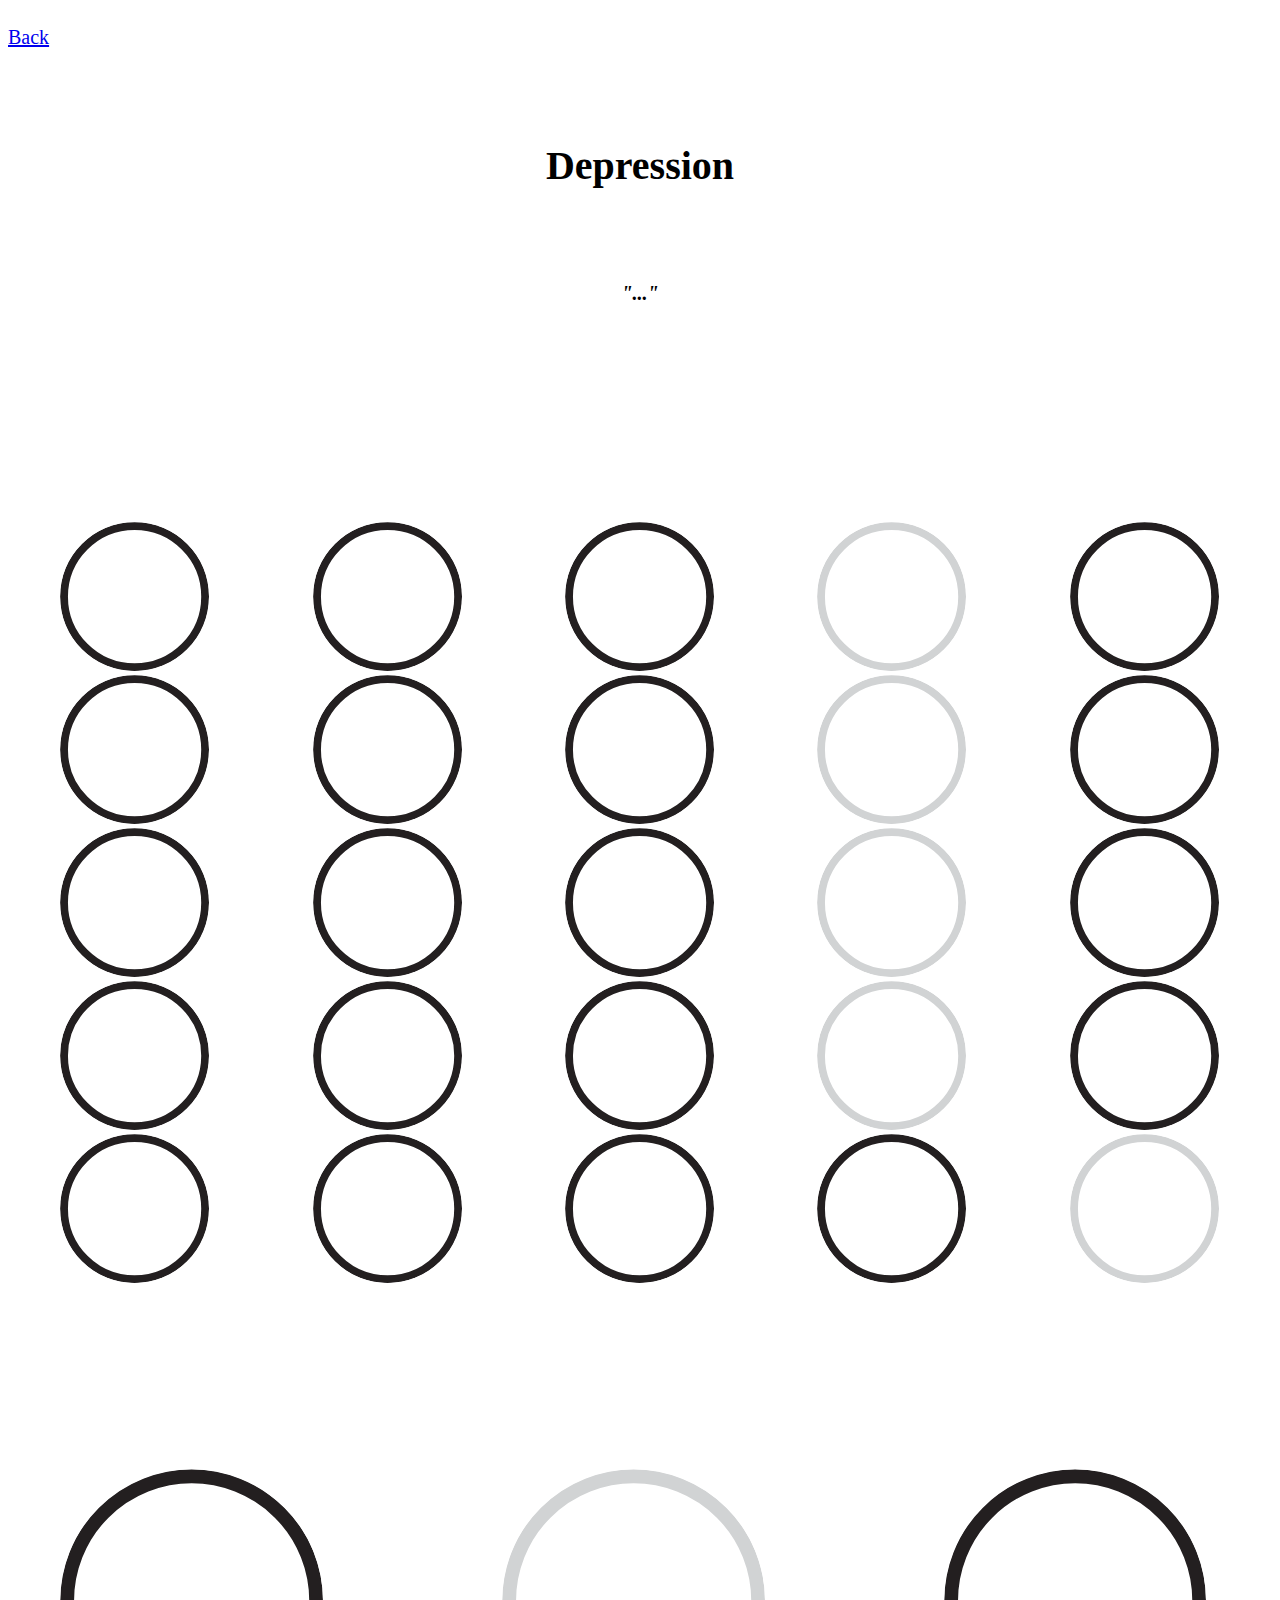
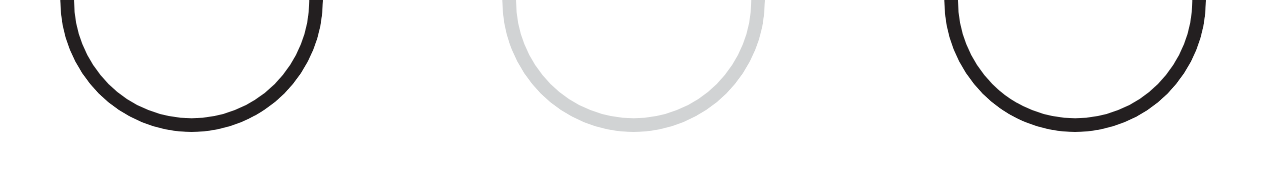
<file: Project3-Wintersession/depression.html>
<!DOCTYPE>
<html>
<head>
<title> </title>
<link type="text/css" rel="stylesheet" href="css/style.css">
<link type="text/css" rel="stylesheet" href="css/table.css">
</head>
<body>
<audio src="audio/Depression.mp3" autoplay>
<embed name="Depression" src="audio/Depression.mp3" width="180" height="90" loop="false" hidden="true" autostart="false">
<source src="audio/Depression.mp3" type="audio/mpeg" preload="auto">
</audio>

<br>
<div class="back">
<a href="index.html"> Back </a>
</div>

<!--<embeded
   src="audio/Denial.mp3"
   width="180"
   height="90"
   loop="false"
   autostart="false">-->
<h4> Depression </h4>
      <h5> "..." </h5>

<table style="width:100%" id="table1">
   <tr>
      <th><div class="container">
         <img src="img/circle.svg" alt="rubix" class="image">
         <div class="overlay">
         <div class="text">"..."</li></div>
         </div>
         </div>
      </th>
<th><div class="container">
         <img src="img/circle.svg" alt="rubix" class="image">
         <div class="overlay">
         <div class="text">"..."</li></div>
         </div>
         </div></th>
<th><div class="container">
         <img src="img/circle.svg" alt="rubix" class="image">
         <div class="overlay">
         <div class="text">"..."</li></div>
         </div>
         </div></th>
<th><div class="container">
         <img src="img/circle2.svg" alt="rubix" class="image">
         <div class="overlay">
         <div class="text"> "I'm a fool..." </li></div>
         </div>
         </div></th>
<th><div class="container">
         <img src="img/circle.svg" alt="rubix" class="image">
         <div class="overlay">
         <div class="text">"..."</li></div>
         </div>
         </div></th>
</tr>

<tr>
<td><div class="container">
         <img src="img/circle.svg" alt="rubix" class="image">
         <div class="overlay">
         <div class="text">"..."</li></div>
         </div>
         </div></td>
      <td><div class="container">
         <img src="img/circle.svg" alt="rubix" class="image">
         <div class="overlay">
         <div class="text">"..."</li></div>
         </div>
         </div>
      </td>
<td><div class="container">
         <img src="img/circle.svg" alt="rubix" class="image">
         <div class="overlay">
         <div class="text">"..."</li></div>
         </div>
         </div></td>
<td><div class="container">
         <img src="img/circle2.svg" alt="rubix" class="image">
         <div class="overlay">
         <div class="text"> "There is nothing I can do about this." </li></div>
         </div>
         </div></td>
<td><div class="container">
         <img src="img/circle.svg" alt="rubix" class="image">
         <div class="overlay">
         <div class="text">"..."</li></div>
         </div>
         </div></td>
</tr>

<tr>
<td><div class="container">
         <img src="img/circle.svg" alt="rubix" class="image">
         <div class="overlay">
         <div class="text">"..."</li></div>
         </div>
         </div></td>
<td><div class="container">
         <img src="img/circle.svg" alt="rubix" class="image">
         <div class="overlay">
         <div class="text">"..."</li></div>
         </div>
         </div></td>
      <td><div class="container">
         <img src="img/circle.svg" alt="rubix" class="image">
         <div class="overlay">
         <div class="text">"..."</li></div>
         </div>
         </div>
      </td>
<td><div class="container">
         <img src="img/circle2.svg" alt="rubix" class="image">
         <div class="overlay">
         <div class="text">
         "I was just chasing a fantasy." </li></div>
         </div>
         </div></td>
<td><div class="container">
         <img src="img/circle.svg" alt="rubix" class="image">
         <div class="overlay">
         <div class="text">"..."</li></div>
         </div>
         </div></td>
</tr>

<tr>
<td><div class="container">
         <img src="img/circle.svg" alt="rubix" class="image">
         <div class="overlay">
         <div class="text">"..."</li></div>
         </div>
         </div></td>
<td><div class="container">
         <img src="img/circle.svg" alt="rubix" class="image">
         <div class="overlay">
         <div class="text"><"..."</li></div>
         </div>
         </div></td>
<td><div class="container">
         <img src="img/circle.svg" alt="rubix" class="image">
         <div class="overlay">
         <div class="text">"..."</li></div>
         </div>
         </div></td>
      <td><div class="container">
         <img src="img/circle2.svg" alt="rubix" class="image">
         <div class="overlay">
         <div class="text"> "I need to get a grip..." </li></div>
         </div>
         </div>
      </td>
<td><div class="container">
         <img src="img/circle.svg" alt="rubix" class="image">
         <div class="overlay">
         <div class="text">"..."</li></div>
         </div>
         </div></td>
</tr>

<tr>
<td><div class="container">
         <img src="img/circle.svg" alt="rubix" class="image">
         <div class="overlay">
         <div class="text">"..."</li></div>
         </div>
         </div></td>
<td><div class="container">
         <img src="img/circle.svg" alt="rubix" class="image">
         <div class="overlay">
         <div class="text">"..."</li></div>
         </div>
         </div></td>
<td><div class="container">
         <img src="img/circle.svg" alt="rubix" class="image">
         <div class="overlay">
         <div class="text">"..."</li></div>
         </div>
         </div></td>
<td><div class="container">
         <img src="img/circle.svg" alt="rubix" class="image">
         <div class="overlay">
         <div class="text">"..."</li></div>
         </div>
         </div></td>
      <td><div class="container">
         <img src="img/circle2.svg" alt="rubix" class="image">
         <div class="overlay">
         <div class="text"> "...and move on." </li></div>
         </div>
         </div>
      </td>
   </tr>
</table>


<table style="width:105%">
<tr>
<th>
<div class="container">
  <img src="img/circle.svg" alt="circle" class="image">
  <div class="overlay">
    <div class="text"><a href="barganing.html"> 3. Bargaining </a></li></div>
  </div>
</div>
</th>
<th>
<div class="container">
  <img src="img/circle2.svg" alt="circle" class="image">
  <div class="overlay">
    <div class="text">They realize that bargaining isn’t going to work and life goes on. At this point, it's natural to be depressed, which will heal over time.</li></div>
  </div>
</div>
</th>
<th>
<div class="container">
  <img src="img/circle.svg" alt="circle" class="image">
  <div class="overlay">
    <div class="text"><a href="accpetance.html"> 5. Acceptance </a></li></div>
  </div>
</div>
</th>


</tr>
</table>

<br>
<br>

</body>
</html>
</file>
<file: css/style.css>
body {
    background-color: rgba(35,64,153,0.15);
}

h1{
   text-align: center;
   font-family: Gotham;
   font-size: 60px;
   color: purple;
   background: rgba(166,2,255,0.2);
    border: 3px solid purple;
    padding: 12px;
    margin: 3px;
}

h2{
   text-align: center;
   font-family: Gotham;
   font-size: 45px;
   color: indigo;
   background: rgba(116,2,255,0.2);
    border: 3px solid indigo;
    padding: 8px;
    margin: 3px;
}

h3{
   text-align: center;
   font-family: Gotham;
   font-size: 20px;
   margin:7px;
   color: indigo;
}

h4{
   margin-left: 4px;
   font-family: Gotham;
   font-size: 40px;
   background: rgba(35,64,153,0.2);
    border: 3px solid blue;
    padding: 8px;
    margin: 3px;
    color: blue;
}

h5{
   text-align: center;
   font-family: Gotham;
   font-size: 18px;
   color: tomato;
}

p{
  color: ;
}

summary{
   font-family: Gotham;
   color: tomato;
}

details{
   font-family: Gotham;

}

.text a {
   text-decoration:none;
   color: tomato;
}

.text{
   color: tomato;
}

.text2{
   font-family: Gotham;
   font-size: 17px;
}

.text3{
   font-family: Gotham;
   font-size: 15px;
   color: blue;
}

.event{
    background: rgba(255,0,0,0.2);
    border: 3px solid tomato;
   /* above is shorthand for
    border-width: 1px;
    border-style: solid;
    border-color: tomato;*/
    padding: 1em;
    box-sizing: border-box;
    margin-left: 2px;
}

.event img{
    width: 100%;
}

section{
    border: 5px rgba(255, 0, 0);
    background-color: rgba(255, 0, 0, 0);
    margin-left: 2px;
}

/*Floated layout*/
#floated{
    overflow: auto;

}
#floated .event{
    float: left;
    width: 473px;

}
</file>
<file: Project1-Wintersession/css/hover-box.css>
h1 {
		text-align:center;
		font-family:Arial;
		font-size: 60px;
		background-color:black;
		color:white;
		padding:0;
		margin: 0;
		border:13px solid #000000;

}

/*h2 {
		text-align:center;
		font-family:Georgia;
		font-size: 30px;
		background-color:black;
		color:white;
		padding:0;
		margin: 0;
		border:13px solid #000000;

}*/



.hvrbox,
.hvrbox * {
	box-sizing: border-box;
}
.hvrbox {
	position: relative;
	display: inline-block;
	overflow: hidden;
	max-width: 100%;
	height: auto;
	font-family:Arial;
}
.hvrbox img {
	max-width: 100%;
}
.hvrbox_background {
	width: 400px;
	height: 250px;
	background-size: cover;
	background-position: center center;
	background-repeat: no-repeat;
	font-family:Arial;
}
.hvrbox .hvrbox-layer_bottom {
	display: block;
	margin:auto;
	font-family:Arial;
}
.hvrbox .hvrbox-layer_top {
	font-family:Arial;
	opacity: 0;
	position: absolute;
	top: 0;
	left: 0;
	right: 0;
	bottom: 0;
	width: 100%;
	height: 100%;
	background: rgba(0, 0, 0, 0.6);
	font-family:Arial;
	color: #fff;
	padding: 15px;
	-moz-transition: all 0.4s ease-in-out 0s;
	-webkit-transition: all 0.4s ease-in-out 0s;
	-ms-transition: all 0.4s ease-in-out 0s;
	transition: all 0.4s ease-in-out 0s;
}
.hvrbox:hover .hvrbox-layer_top,
.hvrbox.active .hvrbox-layer_top {
	opacity: 1;
}
.hvrbox .hvrbox-text {
	text-align: center;
	font-size: 28px;
	font-family:Arial;
	display: inline-block;
	position: absolute;
	top: 50%;
	left: 50%;
	font-family:Arial;
	-moz-transform: translate(-50%, -50%);
	-webkit-transform: translate(-50%, -50%);
	-ms-transform: translate(-50%, -50%);
	transform: translate(-50%, -50%);
}
</file>
<file: Project2-Wintersession/css/style.css>
h1{
    text-align:center;
    background-color: black;
    color: white;
    padding: 0;
    margin: 0;
    border:13px solid #000000;
    font-size: 60px;
    font-family: Century;
}

h2{
    text-align:center;
    background-color: black;
    color: white;
    padding: 0px;
    margin: 0;
    border:13px solid #000000;
    font-size: 21px;
    font-family: Century;
}

h3{
   text-align: center;
   font-size: 36px;
    background-color: black;
    color: white;
    padding: 0px;
    margin: 0;
    border:13px solid #000000;
    font-family: Century;
}

h4{
   text-align: center;
   font-size: 36px;
   font-family: Century;
}

h5{
   text-align: center;
   font-size: 24px;
   font-family: Century;
}

p{
   width: 80%;
   margin-left : 180px;
   text-indent: 50px;
   font-size: 20px;
   font-family: Century;
}


table {
   font-size: 17px;
   border-spacing: 4px;
   margin: 35px;
   padding: 5px;
   margin-left: auto;
   margin-right: auto;
   font-family: Century;
   border-collapse: collapse;
   width: 80%;

}

table, td{
   border: 2px solid black;
   height: 50px;
   font-family: Century;
}

th {
   text-align: left;
   vertical-align: top;
   font-size: 14px;
   height: 50px;
   font-family: Century;
}

details{
   text-align: left;
}

summary{
   font-size: 25px;
}

img{
   display: block;
    margin-left: auto;
    margin-right: auto;

}

footer{
   text-align: center;
   font-family: Century;
   color: white;
   background-color: black;
   border: 7px solid #000000;
}

.container{
   position:relative;
}

.container:hover .overlay{
   opacity: 1;
}

.overlay{
   position:;
  top: 0;
  bottom: 0;
  left: 660px;
  right: 0;
  height: 70%;
  width: 30%;
  opacity: 0;
  transition: .5s ease;
  background-color: rgba(0,0,0,0);

}

.text {
  color: black;
  font-size: 30px;
  position: absolute;
  top: 40%;
  left: 50%;
  transform: translate(-50%, -50%);
  -ms-transform: translate(-50%, -50%);
  text-align: center;
}
</file>
<file: Project3-Wintersession/css/style.css>
//*.image{
   position: relative;
}*//
h1 {
   text-align: center;
   position: absolute;

}

h2 {
   text-align: center;
   font-family: Gotham;
   font-size: 65px;
   padding: 120px;

   margin:0 0 0px 0;
}

h3{
   text-align:center;
   font-family:Rockwell;
   font-size:20px;
   padding:80px;
   font-style:oblique;
   width: 60%;
   border-color: red;
   margin-left: 300px;
}

h4{
   text-align: center;
   font-size: 40px;
   font-family:Gotham;
   padding: 40px;

}

h5{
   font-family:Rockwell;
   text-align:center;
   font-size: 20px;
   font-style:oblique;
}

h6{
   font-family:Gotham;
   text-align:center;
   font-size:40px;
}

p{
   font-family:Gotham;
   font-size: 10px;
}

footer{
   font-family:Gotham;
   font-size: 20px;
   text-align: center;
   padding: 10px;
}

.container {
  position: relative;
  width: 60%;
}

.back{
   font-family: Gotham;
   font-size: 20px;
   border: 25px black;
}

.image {

  width: 100%;
  height: auto;

  border-radius: 100%;
  display: flex;
  flex: 0 0 150px;

  justify-content: center;
  overflow: hidden;
  position: relative;

}

.image img {
   height: 100%;
}

.overlay {
  /*position: absolute;
  top: 0;
  bottom: 0;
  left: 0;
  right: 0;
  height: 100%;
  width: 100%;
  opacity: 0;
  transition: .5s ease;
  background-color: #008CBA;*/

border-radius: 50%;


   align-items: center;
  bottom: 0;
  display: flex;
  justify-content: center;
  left: 0;
  opacity: 0;
  position: absolute;
  right: 0;
  top: 0;
  transition: opacity 0.7s;
  z-index: 1;
  background-color: #6992c7;
}

.container:hover .overlay {
  opacity: 0.8;
  position:absolute;
  width: 100%;

}

.text {
  color: white;
  font-size: 20px;
  position: absolute;
  top: 50%;
  left: 50%;
  transform: translate(-50%, -50%);
  -ms-transform: translate(-50%, -50%);
  text-align: center;
  font-family:Rockwell;
}


table{
   margin-left:4%;
   padding-top: 70px;
}

th tr td{
   text-align:center;
   height: 50px;
}
</file>
<file: Project4-Wintersession/css/style.css>
//*.image{
   position: relative;
}*//



h1 {
   text-align: center;
   position: absolute;

}

h2 {
   text-align: center;
   font-family: Gotham;
   font-size: 65px;
   padding: 120px;

   margin:0 0 0px 0;
}

h3{
   text-align:center;
   font-family:Centaur;
   font-size:20px;
   padding:80px;
   font-style:oblique;
   width: 60%;
   border-color: red;
   margin-left: 300px;
}

.title1{
  text-align: center;
   font-size: 230px;
   font-family:Impact;
   padding-top: 0px;
   padding-bottom: 0px;
   padding-left: 40px;
   padding-right: 40px;
   color: #ff6b75;
   margin-bottom: -200px;
   margin-top: -200px;
}

.title2{
  text-align: center;
   font-size: 80px;
   font-family: Mistral;
   padding-top: 20px;
   padding-bottom: 0px;
   padding-left: 40px;
   padding-right: 40px;
   color: #f71f38;
   animation-name: red;
   animation-duration: 6s;
   animation-iteration-count:infinite;
}

@keyframes red{
  0% {color:#ff6b75; font-size:80px;}
  50% {color:#94000a; font-size:170px;}
  100%{color:#ff6b75; font-size:80px;}
}

.title3{
  text-align: center;
   font-size: 60px;
   font-family:Rockwell;
   padding: 40px;
   color: #9160e6;
   text-shadow: 5px 5px #b19fbf;
   letter-spacing: 20px;
   margin-left: 15px;
}

.title4{
  text-align: center;
   font-size: 72px;
   font-family:Vivaldi;
   padding: 40px;

   background:-webkit-linear-gradient( #d4d8e8, #4e25e3);
   -webkit-background-clip:text;
   -webkit-text-fill-color:transparent;
}

.title5{
  text-align: center;
   font-size: 40px;
   font-family:Dotum;
   padding: 50px;
   color: #a89fe0;
}

/*h4{
   text-align: center;
   font-size: 40px;
   font-family:Gotham;
   padding: 40px;

}*/

/*h5{
   font-family:Centaur;
   text-align:center;
   font-size: 20px;
   font-style:oblique;
}*/

h6{
   font-family:Gotham;
   text-align:center;
   font-size:40px;
}

p{
   font-family:Gotham;
   font-size: 10px;
}

footer{
   font-family:Gotham;
   font-size: 20px;
   text-align: center;
   padding: 10px;
}

.container {
  position: relative;
  width: 60%;
}

.container2 {
  position: relative;
  width: 100%;
}

.container3 {
  position: relative;
  width: 60%;
}

.back{
   font-family: Gotham;
   font-size: 20px;
   border: 25px black;
}

.image {

  width: 100%;
  height: auto;

  border-radius: 100%;
  display: flex;
  flex: 0 0 150px;

  justify-content: center;
  overflow: hidden;
  position: relative;

}

.image img {
   height: 100%;
}

.overlay {
  border-radius: 50%;
   align-items: center;
  bottom: 0;
  display: flex;
  justify-content: center;
  left: 0;
  opacity: 0;
  position: absolute;
  right: 0;
  top: 0;
  transition: opacity 0.7s;
  z-index: 1;
  background-color: rgba(0,0,0,0);
}

.overlay3 {
  border-radius: 50%;
   align-items: center;
  bottom: 0;
  display: flex;
  justify-content: center;
  left: 0;
  opacity: 0;
  position: absolute;
  right: 0;
  top: 0;
  transition: opacity 0.7s;
  z-index: 1;
  background-color: #6992c7;
}

.overlay2 {
  border-radius: 50%;
  width: 25%;
   align-items: center;
  bottom: 700px;
  display: flex;
  justify-content: center;
  left: 710px;
  opacity: 0;
  position: center;
  right: 0;
  top: 110px;
  transition: opacity 0.7s;
  z-index: 1;
  background-color: white;
}

.container:hover .overlay{
  opacity: 0.8;
  position:absolute;
  width: 100%;

}

.container2:hover .overlay2{
  opacity: 1;
  position:absolute;
  width: 25%;
  height: 40%;
}

.container3:hover .overlay3{
  opacity: 0.8;
  position:absolute;
  width: 100%;
}

.text {
  color: white;
  font-size: 20px;
  position: absolute;
  top: 50%;
  left: 50%;
  transform: translate(-50%, -50%);
  -ms-transform: translate(-50%, -50%);
  text-align: center;
  font-family:Centaur;
}

.text1 {
  color: black;
  font-size: 20px;
  position: absolute;
  top: 50%;
  left: 50%;
  transform: translate(-50%, -50%);
  -ms-transform: translate(-50%, -50%);
  text-align: center;
  font-family:Gotham;
}

.text2 {
  color: black;
  font-size: 20px;
  position: absolute;
  top: 50%;
  left: 50%;
  transform: translate(-50%, -50%);
  -ms-transform: translate(-50%, -50%);
  text-align: center;
  font-family:Bradley Hand ITC;
}

.text3 {
  color: black;
  font-size: 20px;
  position: absolute;
  top: 50%;
  left: 50%;
  transform: translate(-50%, -50%);
  -ms-transform: translate(-50%, -50%);
  text-align: center;
  font-family:Rockwell;
}

.text4 {
  color: white;
  font-size: 20px;
  position: absolute;
  top: 50%;
  left: 50%;
  transform: translate(-50%, -50%);
  -ms-transform: translate(-50%, -50%);
  text-align: center;
  font-family:Vivaldi;
}

.text5 {
  color: black;
  font-size: 20px;
  position: absolute;
  top: 50%;
  left: 50%;
  transform: translate(-50%, -50%);
  -ms-transform: translate(-50%, -50%);
  text-align: center;
  font-family:Centaur;
}

.text6 {
  color: black;
  font-size: 60px;
  position: absolute;
  top: 50%;
  left: 50%;
  transform: translate(-0%, -0%);
  -ms-transform: translate(-0%, -0%);
  text-align: center;
  font-family:Vivaldi;
}

.subtitle1{
  font-family:Centaur;
   text-align:center;
   font-size: 30px;
   font-style:oblique;
   color:#ff6b75;
   margin-top: -70px;
}

.subtitle2{
  font-family:Centaur;
   text-align:center;
   font-size: 20px;
   font-style:oblique;
   color:#94000a;
}

.subtitle3{
  font-family:Centaur;
   text-align:center;
   font-size: 20px;
   font-style:oblique;
   color:#9160e6;
}

.subtitle4{
  font-family:Centaur;
   text-align:center;
   font-size: 20px;
   font-style:oblique;
   color:#4e25e3;
}

.subtitle5{
  font-family:Centaur;
   text-align:center;
   font-size: 50px;
   font-style:oblique;
   color:#a89fe0;
   opacity: 0.7;
}



table{
   margin-left:4%;
   padding-top: 70px;
}

th tr td{
   text-align:center;
   height: 50px;
}
</file>
<file: Reading_1/css/style.css>
h1{
   text-align: center;
   font-family: Gotham;
   font-size: 60px;
   color: purple;
   background: rgba(166,2,255,0.2);
    border: 3px solid purple;
    padding: 12px;
    margin: 3px;
}

h2{
   text-align: center;
   font-family: Gotham;
   font-size: 45px;
   color: indigo;
   background: rgba(116,2,255,0.2);
    border: 3px solid indigo;
    padding: 8px;
    margin: 3px;
}

h3{
   text-align: center;
   font-family: Gotham;
   font-size: 20px;
   margin:7px;
}

p{
   margin-left: 4px;
   font-family: Gotham;
   font-size: 20px;
   background: rgba(35,64,153,0.2);
    border: 3px solid blue;
    color: blue;
    padding: 8px;
    margin: 3px;
}

.back{
   font-family: Gotham;
   font-size: 20px;
   border: 25px;
   color: tomato;
   background: rgba(255,0,0,0.2);
    border: 3px solid tomato;
    padding: 8px;
    margin: 3px;
}

.text{
   color: tomato;
}

a:visited{
   color: tomato;
}
</file>
<file: Reading_2/css/style.css>
h1{
   text-align: center;
   font-family: Gotham;
   font-size: 60px;
   color: purple;
   background: rgba(166,2,255,0.2);
    border: 3px solid purple;
    padding: 12px;
    margin: 3px;
}

h2{
   text-align: center;
   font-family: Gotham;
   font-size: 45px;
   color: indigo;
   background: rgba(116,2,255,0.2);
    border: 3px solid indigo;
    padding: 8px;
    margin: 3px;
}

h3{
   text-align: center;
   font-family: Gotham;
   font-size: 20px;
   margin:7px;
}

p{
   margin-left: 4px;
   font-family: Gotham;
   font-size: 20px;
   background: rgba(35,64,153,0.2);
    border: 3px solid blue;
    color: blue;
    padding: 8px;
    margin: 3px;
}

.back{
   font-family: Gotham;
   font-size: 20px;
   border: 25px;
   color: tomato;
   background: rgba(255,0,0,0.2);
    border: 3px solid tomato;
    padding: 8px;
    margin: 3px;
}

.text{
   color: tomato;
}

a:visited{
   color: tomato;
}
</file>
<file: Reading_3/css/style.css>
h1{
   text-align: center;
   font-family: Gotham;
   font-size: 60px;
   color: purple;
   background: rgba(166,2,255,0.2);
    border: 3px solid purple;
    padding: 12px;
    margin: 3px;
}

h2{
   text-align: center;
   font-family: Gotham;
   font-size: 45px;
   color: indigo;
   background: rgba(116,2,255,0.2);
    border: 3px solid indigo;
    padding: 8px;
    margin: 3px;
}

h3{
   text-align: center;
   font-family: Gotham;
   font-size: 20px;
   margin:7px;
}

p{
   margin-left: 4px;
   font-family: Gotham;
   font-size: 20px;
   background: rgba(35,64,153,0.2);
    border: 3px solid blue;
    color: blue;
    padding: 8px;
    margin: 3px;
}

.back{
   font-family: Gotham;
   font-size: 20px;
   border: 25px;
   color: tomato;
   background: rgba(255,0,0,0.2);
    border: 3px solid tomato;
    padding: 8px;
    margin: 3px;
}

.text{
   color: tomato;
}

a:visited{
   color: tomato;
}
</file>
<file: Reading_4/css/style.css>
h1{
   text-align: center;
   font-family: Gotham;
   font-size: 60px;
   color: purple;
   background: rgba(166,2,255,0.2);
    border: 3px solid purple;
    padding: 12px;
    margin: 3px;
}

h2{
   text-align: center;
   font-family: Gotham;
   font-size: 45px;
   color: indigo;
   background: rgba(116,2,255,0.2);
    border: 3px solid indigo;
    padding: 8px;
    margin: 3px;
}

h3{
   text-align: center;
   font-family: Gotham;
   font-size: 20px;
   margin:7px;
}

p{
   margin-left: 4px;
   font-family: Gotham;
   font-size: 20px;
   background: rgba(35,64,153,0.2);
    border: 3px solid blue;
    color: blue;
    padding: 8px;
    margin: 3px;
}

.back{
   font-family: Gotham;
   font-size: 20px;
   border: 25px;
   color: tomato;
   background: rgba(255,0,0,0.2);
    border: 3px solid tomato;
    padding: 8px;
    margin: 3px;
}

.text{
   color: tomato;
}

a:visited{
   color: tomato;
}
</file>
<file: Project3-Wintersession/css/table.css>
table{
   margin-left:3.9%;
   padding-top: 180px;
}

th tr td{
   text-align:center;
   height: 50px;
}
</file>
